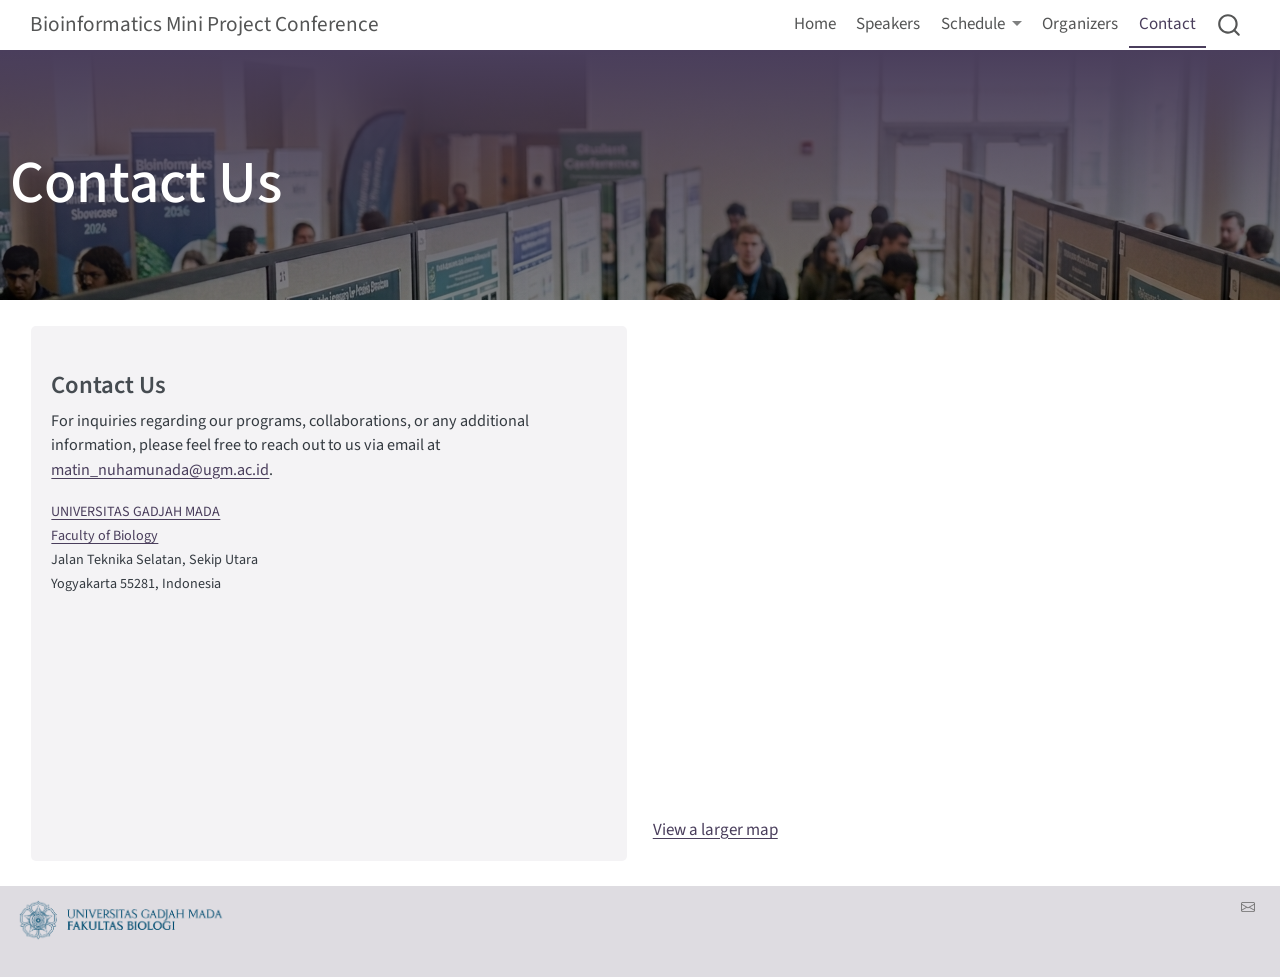
<file: contact.html>
<!DOCTYPE html>
<html xmlns="http://www.w3.org/1999/xhtml" lang="en" xml:lang="en"><head>

<meta charset="utf-8">
<meta name="generator" content="quarto-1.9.37">

<meta name="viewport" content="width=device-width, initial-scale=1.0, user-scalable=yes">


<title>Contact us – Bioinformatics Mini Project Conference</title>
<style>
/* Default styles provided by pandoc.
** See https://pandoc.org/MANUAL.html#variables-for-html for config info.
*/
code{white-space: pre-wrap;}
span.smallcaps{font-variant: small-caps;}
div.columns{display: flex; gap: min(4vw, 1.5em);}
div.column{flex: auto; overflow-x: auto;}
div.hanging-indent{margin-left: 1.5em; text-indent: -1.5em;}
ul.task-list{list-style: none;}
ul.task-list li input[type="checkbox"] {
  width: 0.8em;
  margin: 0 0.8em 0.2em -1em; /* quarto-specific, see https://github.com/quarto-dev/quarto-cli/issues/4556 */ 
  vertical-align: middle;
}
</style>


<script src="site_libs/quarto-nav/quarto-nav.js"></script>
<script src="site_libs/quarto-nav/headroom.min.js"></script>
<script src="site_libs/clipboard/clipboard.min.js"></script>
<script src="site_libs/quarto-search/autocomplete.umd.js"></script>
<script src="site_libs/quarto-search/fuse.min.js"></script>
<script src="site_libs/quarto-search/quarto-search.js"></script>
<meta name="quarto:offset" content="./">
<script src="site_libs/quarto-html/quarto.js" type="module"></script>
<script src="site_libs/quarto-html/tabsets/tabsets.js" type="module"></script>
<script src="site_libs/quarto-html/popper.min.js"></script>
<script src="site_libs/quarto-html/tippy.umd.min.js"></script>
<script src="site_libs/quarto-html/anchor.min.js"></script>
<link href="site_libs/quarto-html/tippy.css" rel="stylesheet">
<link href="site_libs/quarto-html/quarto-syntax-highlighting-7f8f88aac4f3542376d5c11b86a4c14d.css" rel="stylesheet" id="quarto-text-highlighting-styles">
<script src="site_libs/bootstrap/bootstrap.min.js"></script>
<link href="site_libs/bootstrap/bootstrap-icons.css" rel="stylesheet">
<link href="site_libs/bootstrap/bootstrap-74a7541bd803b9599b6fcedd7cfdcdc8.min.css" rel="stylesheet" append-hash="true" id="quarto-bootstrap" data-mode="light">
<script id="quarto-search-options" type="application/json">{
  "location": "navbar",
  "copy-button": false,
  "collapse-after": 3,
  "panel-placement": "end",
  "type": "overlay",
  "limit": 50,
  "keyboard-shortcut": [
    "f",
    "/",
    "s"
  ],
  "show-item-context": false,
  "language": {
    "search-no-results-text": "No results",
    "search-matching-documents-text": "matching documents",
    "search-copy-link-title": "Copy link to search",
    "search-hide-matches-text": "Hide additional matches",
    "search-more-match-text": "more match in this document",
    "search-more-matches-text": "more matches in this document",
    "search-clear-button-title": "Clear",
    "search-text-placeholder": "",
    "search-detached-cancel-button-title": "Cancel",
    "search-submit-button-title": "Submit",
    "search-label": "Search"
  }
}</script>


</head>

<body class="nav-fixed fullcontent quarto-light">

<div id="quarto-search-results"></div>
  <header id="quarto-header" class="headroom fixed-top">
    <nav class="navbar navbar-expand-lg " data-bs-theme="dark">
      <div class="navbar-container container-fluid">
      <div class="navbar-brand-container mx-auto">
    <a class="navbar-brand" href="./index.html">
    <span class="navbar-title">Bioinformatics Mini Project Conference</span>
    </a>
  </div>
            <div id="quarto-search" class="" title="Search"></div>
          <button class="navbar-toggler" type="button" data-bs-toggle="collapse" data-bs-target="#navbarCollapse" aria-controls="navbarCollapse" role="menu" aria-expanded="false" aria-label="Toggle navigation" onclick="if (window.quartoToggleHeadroom) { window.quartoToggleHeadroom(); }">
  <span class="navbar-toggler-icon"></span>
</button>
          <div class="collapse navbar-collapse" id="navbarCollapse">
            <ul class="navbar-nav navbar-nav-scroll ms-auto">
  <li class="nav-item">
    <a class="nav-link" href="./index.html"> 
<span class="menu-text">Home</span></a>
  </li>  
  <li class="nav-item">
    <a class="nav-link" href="./speakers/"> 
<span class="menu-text">Speakers</span></a>
  </li>  
  <li class="nav-item dropdown ">
    <a class="nav-link dropdown-toggle" href="#" id="nav-menu-schedule" role="link" data-bs-toggle="dropdown" aria-expanded="false">
 <span class="menu-text">Schedule</span>
    </a>
    <ul class="dropdown-menu dropdown-menu-end" aria-labelledby="nav-menu-schedule">    
        <li>
    <a class="dropdown-item" href="./program/schedule.html">
 <span class="dropdown-text">Overview</span></a>
  </li>  
        <li>
    <a class="dropdown-item" href="./program/day1.html">
 <span class="dropdown-text">Day 1</span></a>
  </li>  
        <li>
    <a class="dropdown-item" href="./program/day2.html">
 <span class="dropdown-text">Day 2</span></a>
  </li>  
    </ul>
  </li>
  <li class="nav-item">
    <a class="nav-link" href="./organizers/"> 
<span class="menu-text">Organizers</span></a>
  </li>  
  <li class="nav-item">
    <a class="nav-link active" href="./contact.html" aria-current="page"> 
<span class="menu-text">Contact</span></a>
  </li>  
</ul>
          </div> <!-- /navcollapse -->
            <div class="quarto-navbar-tools">
</div>
      </div> <!-- /container-fluid -->
    </nav>
</header>
<!-- content -->
<div id="quarto-content" class="quarto-container page-layout-custom page-navbar">
<!-- sidebar -->
<!-- margin-sidebar -->
<!-- main -->




<div class="grid">
<div id="about_banner" class="g-col-12 title">
<section id="contact-us" class="level1">
<h1>Contact Us</h1>
</section>
</div>
<section id="contact-us-1" class="level3 g-col-6 text_block">
<h3 data-anchor-id="contact-us-1">Contact Us</h3>
<p>For inquiries regarding our programs, collaborations, or any additional information, please feel free to reach out to us via email at <a href="mailto:matin_nuhamunada@ugm.ac.id">matin_nuhamunada@ugm.ac.id</a>.</p>
<p><small> <strong><a href="https://ugm.ac.id/">UNIVERSITAS GADJAH MADA</a></strong><br>
<strong><a href="https://biologi.ugm.ac.id/en/">Faculty of Biology</a></strong><br>
Jalan Teknika Selatan, Sekip Utara<br>
Yogyakarta 55281, Indonesia<br>
</small></p>
</section>
<div class="g-col-6 img_margin">
<div style="margin: 1rem 0;">
<iframe width="100%" height="450" frameborder="0" scrolling="no" marginheight="0" marginwidth="0" src="https://www.openstreetmap.org/export/embed.html?bbox=110.3749%2C-7.7671%2C110.3779%2C-7.7661&amp;layer=mapnik&amp;marker=-7.766606%2C110.376385">
</iframe>
<p>
<a href="https://www.openstreetmap.org/#map=19/-7.766606/110.376385" target="_blank" rel="noopener">View a larger map</a>
</p>
</div>
</div>
<div>

</div>
</div>




<script id="quarto-html-after-body" type="application/javascript">
  window.document.addEventListener("DOMContentLoaded", function (event) {
    const icon = "";
    const anchorJS = new window.AnchorJS();
    anchorJS.options = {
      placement: 'right',
      icon: icon
    };
    anchorJS.add('.anchored');
    const isCodeAnnotation = (el) => {
      for (const clz of el.classList) {
        if (clz.startsWith('code-annotation-')) {                     
          return true;
        }
      }
      return false;
    }
    const onCopySuccess = function(e) {
      // button target
      const button = e.trigger;
      // don't keep focus
      button.blur();
      // flash "checked"
      button.classList.add('code-copy-button-checked');
      var currentTitle = button.getAttribute("title");
      button.setAttribute("title", "Copied!");
      let tooltip;
      if (window.bootstrap) {
        button.setAttribute("data-bs-toggle", "tooltip");
        button.setAttribute("data-bs-placement", "left");
        button.setAttribute("data-bs-title", "Copied!");
        tooltip = new bootstrap.Tooltip(button, 
          { trigger: "manual", 
            customClass: "code-copy-button-tooltip",
            offset: [0, -8]});
        tooltip.show();    
      }
      setTimeout(function() {
        if (tooltip) {
          tooltip.hide();
          button.removeAttribute("data-bs-title");
          button.removeAttribute("data-bs-toggle");
          button.removeAttribute("data-bs-placement");
        }
        button.setAttribute("title", currentTitle);
        button.classList.remove('code-copy-button-checked');
      }, 1000);
      // clear code selection
      e.clearSelection();
    }
    const getTextToCopy = function(trigger) {
      const outerScaffold = trigger.parentElement.cloneNode(true);
      const codeEl = outerScaffold.querySelector('code');
      for (const childEl of codeEl.children) {
        if (isCodeAnnotation(childEl)) {
          childEl.remove();
        }
      }
      return codeEl.innerText;
    }
    const clipboard = new window.ClipboardJS('.code-copy-button:not([data-in-quarto-modal])', {
      text: getTextToCopy
    });
    clipboard.on('success', onCopySuccess);
    if (window.document.getElementById('quarto-embedded-source-code-modal')) {
      const clipboardModal = new window.ClipboardJS('.code-copy-button[data-in-quarto-modal]', {
        text: getTextToCopy,
        container: window.document.getElementById('quarto-embedded-source-code-modal')
      });
      clipboardModal.on('success', onCopySuccess);
    }
      var localhostRegex = new RegExp(/^(?:http|https):\/\/localhost\:?[0-9]*\//);
      var mailtoRegex = new RegExp(/^mailto:/);
        var filterRegex = new RegExp('/' + window.location.host + '/');
      var isInternal = (href) => {
          return filterRegex.test(href) || localhostRegex.test(href) || mailtoRegex.test(href);
      }
      // Inspect non-navigation links and adorn them if external
     var links = window.document.querySelectorAll('a[href]:not(.nav-link):not(.navbar-brand):not(.toc-action):not(.sidebar-link):not(.sidebar-item-toggle):not(.pagination-link):not(.no-external):not([aria-hidden]):not(.dropdown-item):not(.quarto-navigation-tool):not(.about-link)');
      for (var i=0; i<links.length; i++) {
        const link = links[i];
        if (!isInternal(link.href)) {
          // undo the damage that might have been done by quarto-nav.js in the case of
          // links that we want to consider external
          if (link.dataset.originalHref !== undefined) {
            link.href = link.dataset.originalHref;
          }
        }
      }
    function tippyHover(el, contentFn, onTriggerFn, onUntriggerFn) {
      const config = {
        allowHTML: true,
        maxWidth: 500,
        delay: 100,
        arrow: false,
        appendTo: function(el) {
            return el.parentElement;
        },
        interactive: true,
        interactiveBorder: 10,
        theme: 'quarto',
        placement: 'bottom-start',
      };
      if (contentFn) {
        config.content = contentFn;
      }
      if (onTriggerFn) {
        config.onTrigger = onTriggerFn;
      }
      if (onUntriggerFn) {
        config.onUntrigger = onUntriggerFn;
      }
      window.tippy(el, config); 
    }
    const noterefs = window.document.querySelectorAll('a[role="doc-noteref"]');
    for (var i=0; i<noterefs.length; i++) {
      const ref = noterefs[i];
      tippyHover(ref, function() {
        // use id or data attribute instead here
        let href = ref.getAttribute('data-footnote-href') || ref.getAttribute('href');
        try { href = new URL(href).hash; } catch {}
        const id = href.replace(/^#\/?/, "");
        const note = window.document.getElementById(id);
        if (note) {
          return note.innerHTML;
        } else {
          return "";
        }
      });
    }
    const xrefs = window.document.querySelectorAll('a.quarto-xref');
    const processXRef = (id, note) => {
      // Strip column container classes
      const stripColumnClz = (el) => {
        el.classList.remove("page-full", "page-columns");
        if (el.children) {
          for (const child of el.children) {
            stripColumnClz(child);
          }
        }
      }
      stripColumnClz(note)
      if (id === null || id.startsWith('sec-')) {
        // Special case sections, only their first couple elements
        const container = document.createElement("div");
        if (note.children && note.children.length > 2) {
          container.appendChild(note.children[0].cloneNode(true));
          for (let i = 1; i < note.children.length; i++) {
            const child = note.children[i];
            if (child.tagName === "P" && child.innerText === "") {
              continue;
            } else {
              container.appendChild(child.cloneNode(true));
              break;
            }
          }
          if (window.Quarto?.typesetMath) {
            window.Quarto.typesetMath(container);
          }
          return container.innerHTML
        } else {
          if (window.Quarto?.typesetMath) {
            window.Quarto.typesetMath(note);
          }
          return note.innerHTML;
        }
      } else {
        // Remove any anchor links if they are present
        const anchorLink = note.querySelector('a.anchorjs-link');
        if (anchorLink) {
          anchorLink.remove();
        }
        if (window.Quarto?.typesetMath) {
          window.Quarto.typesetMath(note);
        }
        if (note.classList.contains("callout")) {
          return note.outerHTML;
        } else {
          return note.innerHTML;
        }
      }
    }
    for (var i=0; i<xrefs.length; i++) {
      const xref = xrefs[i];
      tippyHover(xref, undefined, function(instance) {
        instance.disable();
        let url = xref.getAttribute('href');
        let hash = undefined; 
        if (url.startsWith('#')) {
          hash = url;
        } else {
          try { hash = new URL(url).hash; } catch {}
        }
        if (hash) {
          const id = hash.replace(/^#\/?/, "");
          const note = window.document.getElementById(id);
          if (note !== null) {
            try {
              const html = processXRef(id, note.cloneNode(true));
              instance.setContent(html);
            } finally {
              instance.enable();
              instance.show();
            }
          } else {
            // See if we can fetch this
            fetch(url.split('#')[0])
            .then(res => res.text())
            .then(html => {
              const parser = new DOMParser();
              const htmlDoc = parser.parseFromString(html, "text/html");
              const note = htmlDoc.getElementById(id);
              if (note !== null) {
                const html = processXRef(id, note);
                instance.setContent(html);
              } 
            }).finally(() => {
              instance.enable();
              instance.show();
            });
          }
        } else {
          // See if we can fetch a full url (with no hash to target)
          // This is a special case and we should probably do some content thinning / targeting
          fetch(url)
          .then(res => res.text())
          .then(html => {
            const parser = new DOMParser();
            const htmlDoc = parser.parseFromString(html, "text/html");
            const note = htmlDoc.querySelector('main.content');
            if (note !== null) {
              // This should only happen for chapter cross references
              // (since there is no id in the URL)
              // remove the first header
              if (note.children.length > 0 && note.children[0].tagName === "HEADER") {
                note.children[0].remove();
              }
              const html = processXRef(null, note);
              instance.setContent(html);
            } 
          }).finally(() => {
            instance.enable();
            instance.show();
          });
        }
      }, function(instance) {
      });
    }
        let selectedAnnoteEl;
        const selectorForAnnotation = ( cell, annotation) => {
          let cellAttr = 'data-code-cell="' + cell + '"';
          let lineAttr = 'data-code-annotation="' +  annotation + '"';
          const selector = 'span[' + cellAttr + '][' + lineAttr + ']';
          return selector;
        }
        const selectCodeLines = (annoteEl) => {
          const doc = window.document;
          const targetCell = annoteEl.getAttribute("data-target-cell");
          const targetAnnotation = annoteEl.getAttribute("data-target-annotation");
          const annoteSpan = window.document.querySelector(selectorForAnnotation(targetCell, targetAnnotation));
          const lines = annoteSpan.getAttribute("data-code-lines").split(",");
          const lineIds = lines.map((line) => {
            return targetCell + "-" + line;
          })
          let top = null;
          let height = null;
          let parent = null;
          if (lineIds.length > 0) {
              //compute the position of the single el (top and bottom and make a div)
              const el = window.document.getElementById(lineIds[0]);
              top = el.offsetTop;
              height = el.offsetHeight;
              parent = el.parentElement.parentElement;
            if (lineIds.length > 1) {
              const lastEl = window.document.getElementById(lineIds[lineIds.length - 1]);
              const bottom = lastEl.offsetTop + lastEl.offsetHeight;
              height = bottom - top;
            }
            if (top !== null && height !== null && parent !== null) {
              // cook up a div (if necessary) and position it 
              let div = window.document.getElementById("code-annotation-line-highlight");
              if (div === null) {
                div = window.document.createElement("div");
                div.setAttribute("id", "code-annotation-line-highlight");
                div.style.position = 'absolute';
                parent.appendChild(div);
              }
              div.style.top = top - 2 + "px";
              div.style.height = height + 4 + "px";
              div.style.left = 0;
              let gutterDiv = window.document.getElementById("code-annotation-line-highlight-gutter");
              if (gutterDiv === null) {
                gutterDiv = window.document.createElement("div");
                gutterDiv.setAttribute("id", "code-annotation-line-highlight-gutter");
                gutterDiv.style.position = 'absolute';
                const codeCell = window.document.getElementById(targetCell);
                const gutter = codeCell.querySelector('.code-annotation-gutter');
                gutter.appendChild(gutterDiv);
              }
              gutterDiv.style.top = top - 2 + "px";
              gutterDiv.style.height = height + 4 + "px";
            }
            selectedAnnoteEl = annoteEl;
          }
        };
        const unselectCodeLines = () => {
          const elementsIds = ["code-annotation-line-highlight", "code-annotation-line-highlight-gutter"];
          elementsIds.forEach((elId) => {
            const div = window.document.getElementById(elId);
            if (div) {
              div.remove();
            }
          });
          selectedAnnoteEl = undefined;
        };
          // Handle positioning of the toggle
      window.addEventListener(
        "resize",
        throttle(() => {
          elRect = undefined;
          if (selectedAnnoteEl) {
            selectCodeLines(selectedAnnoteEl);
          }
        }, 10)
      );
      function throttle(fn, ms) {
      let throttle = false;
      let timer;
        return (...args) => {
          if(!throttle) { // first call gets through
              fn.apply(this, args);
              throttle = true;
          } else { // all the others get throttled
              if(timer) clearTimeout(timer); // cancel #2
              timer = setTimeout(() => {
                fn.apply(this, args);
                timer = throttle = false;
              }, ms);
          }
        };
      }
        // Attach click handler to the DT
        const annoteDls = window.document.querySelectorAll('dt[data-target-cell]');
        for (const annoteDlNode of annoteDls) {
          annoteDlNode.addEventListener('click', (event) => {
            const clickedEl = event.target;
            if (clickedEl !== selectedAnnoteEl) {
              unselectCodeLines();
              const activeEl = window.document.querySelector('dt[data-target-cell].code-annotation-active');
              if (activeEl) {
                activeEl.classList.remove('code-annotation-active');
              }
              selectCodeLines(clickedEl);
              clickedEl.classList.add('code-annotation-active');
            } else {
              // Unselect the line
              unselectCodeLines();
              clickedEl.classList.remove('code-annotation-active');
            }
          });
        }
    const findCites = (el) => {
      const parentEl = el.parentElement;
      if (parentEl) {
        const cites = parentEl.dataset.cites;
        if (cites) {
          return {
            el,
            cites: cites.split(' ')
          };
        } else {
          return findCites(el.parentElement)
        }
      } else {
        return undefined;
      }
    };
    var bibliorefs = window.document.querySelectorAll('a[role="doc-biblioref"]');
    for (var i=0; i<bibliorefs.length; i++) {
      const ref = bibliorefs[i];
      const citeInfo = findCites(ref);
      if (citeInfo) {
        tippyHover(citeInfo.el, function() {
          var popup = window.document.createElement('div');
          citeInfo.cites.forEach(function(cite) {
            var citeDiv = window.document.createElement('div');
            citeDiv.classList.add('hanging-indent');
            citeDiv.classList.add('csl-entry');
            var biblioDiv = window.document.getElementById('ref-' + cite);
            if (biblioDiv) {
              citeDiv.innerHTML = biblioDiv.innerHTML;
            }
            popup.appendChild(citeDiv);
          });
          return popup.innerHTML;
        });
      }
    }
  });
  </script>
</div> <!-- /content -->
<footer class="footer">
  <div class="nav-footer">
    <div class="nav-footer-left">
<div class="column" style="width:100%;">
<div class="quarto-figure quarto-figure-left">
<figure class="figure">
<p><img src="./img/faculty_biology_ugm.png" class="img-fluid quarto-figure quarto-figure-left figure-img" style="max-width: 50%; margin-right: 10px; max-height: 50px;"></p>
</figure>
</div>
</div>
</div>   
    <div class="nav-footer-center">
      &nbsp;
    </div>
    <div class="nav-footer-right">
      <ul class="footer-items list-unstyled">
    <li class="nav-item compact">
    <a class="nav-link" href="mailto:matin_nuhamunada@ugm.ac.id">
      <i class="bi bi-envelope" role="img">
</i> 
    </a>
  </li>  
</ul>
    </div>
  </div>
</footer>




</body></html>
</file>
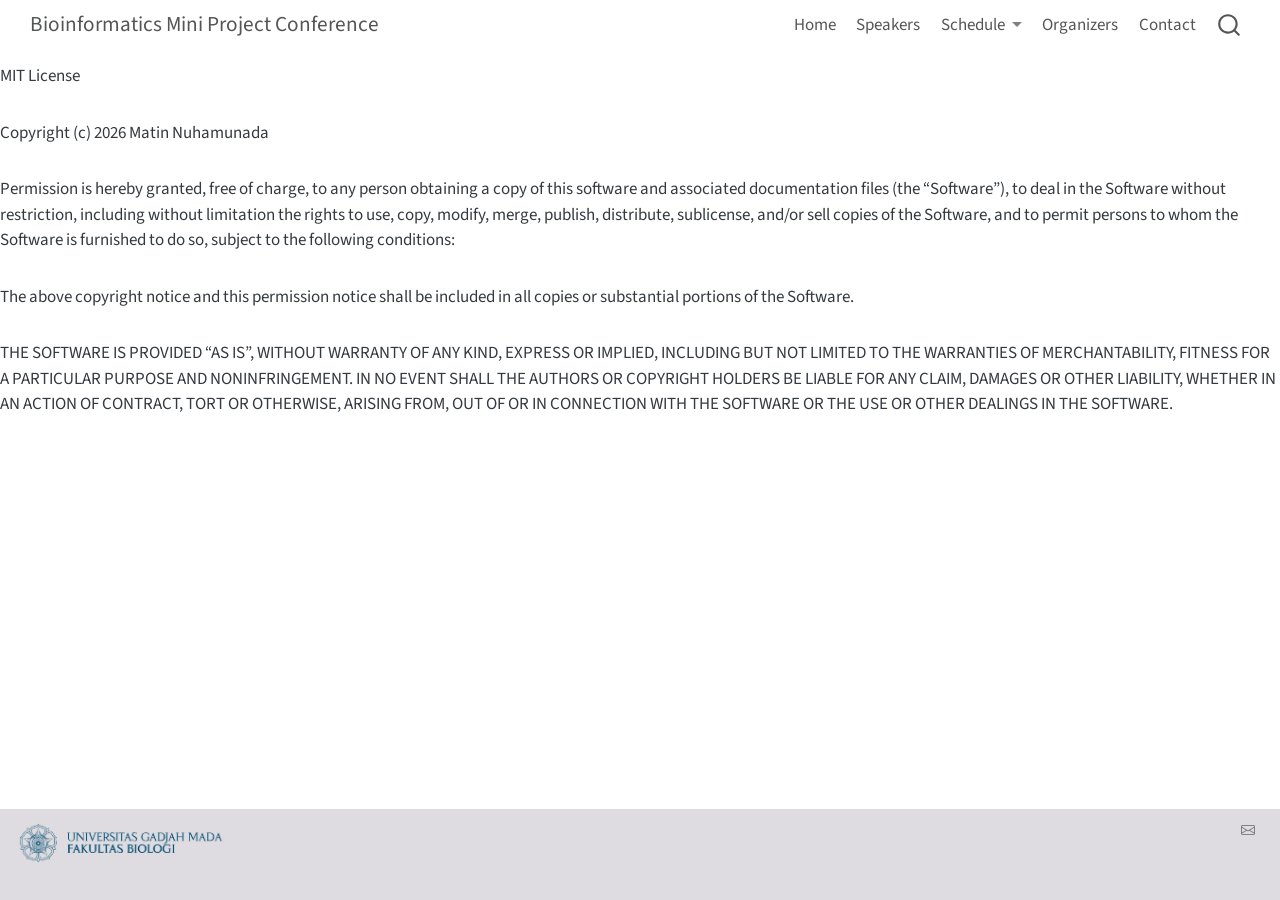
<file: LICENSE.html>
<!DOCTYPE html>
<html xmlns="http://www.w3.org/1999/xhtml" lang="en" xml:lang="en"><head>

<meta charset="utf-8">
<meta name="generator" content="quarto-1.9.37">

<meta name="viewport" content="width=device-width, initial-scale=1.0, user-scalable=yes">


<title>license – Bioinformatics Mini Project Conference</title>
<style>
/* Default styles provided by pandoc.
** See https://pandoc.org/MANUAL.html#variables-for-html for config info.
*/
code{white-space: pre-wrap;}
span.smallcaps{font-variant: small-caps;}
div.columns{display: flex; gap: min(4vw, 1.5em);}
div.column{flex: auto; overflow-x: auto;}
div.hanging-indent{margin-left: 1.5em; text-indent: -1.5em;}
ul.task-list{list-style: none;}
ul.task-list li input[type="checkbox"] {
  width: 0.8em;
  margin: 0 0.8em 0.2em -1em; /* quarto-specific, see https://github.com/quarto-dev/quarto-cli/issues/4556 */ 
  vertical-align: middle;
}
</style>


<script src="site_libs/quarto-nav/quarto-nav.js"></script>
<script src="site_libs/quarto-nav/headroom.min.js"></script>
<script src="site_libs/clipboard/clipboard.min.js"></script>
<script src="site_libs/quarto-search/autocomplete.umd.js"></script>
<script src="site_libs/quarto-search/fuse.min.js"></script>
<script src="site_libs/quarto-search/quarto-search.js"></script>
<meta name="quarto:offset" content="./">
<script src="site_libs/quarto-html/quarto.js" type="module"></script>
<script src="site_libs/quarto-html/tabsets/tabsets.js" type="module"></script>
<script src="site_libs/quarto-html/popper.min.js"></script>
<script src="site_libs/quarto-html/tippy.umd.min.js"></script>
<script src="site_libs/quarto-html/anchor.min.js"></script>
<link href="site_libs/quarto-html/tippy.css" rel="stylesheet">
<link href="site_libs/quarto-html/quarto-syntax-highlighting-7f8f88aac4f3542376d5c11b86a4c14d.css" rel="stylesheet" id="quarto-text-highlighting-styles">
<script src="site_libs/bootstrap/bootstrap.min.js"></script>
<link href="site_libs/bootstrap/bootstrap-icons.css" rel="stylesheet">
<link href="site_libs/bootstrap/bootstrap-74a7541bd803b9599b6fcedd7cfdcdc8.min.css" rel="stylesheet" append-hash="true" id="quarto-bootstrap" data-mode="light">
<script id="quarto-search-options" type="application/json">{
  "location": "navbar",
  "copy-button": false,
  "collapse-after": 3,
  "panel-placement": "end",
  "type": "overlay",
  "limit": 50,
  "keyboard-shortcut": [
    "f",
    "/",
    "s"
  ],
  "show-item-context": false,
  "language": {
    "search-no-results-text": "No results",
    "search-matching-documents-text": "matching documents",
    "search-copy-link-title": "Copy link to search",
    "search-hide-matches-text": "Hide additional matches",
    "search-more-match-text": "more match in this document",
    "search-more-matches-text": "more matches in this document",
    "search-clear-button-title": "Clear",
    "search-text-placeholder": "",
    "search-detached-cancel-button-title": "Cancel",
    "search-submit-button-title": "Submit",
    "search-label": "Search"
  }
}</script>


</head>

<body class="nav-fixed fullcontent quarto-light">

<div id="quarto-search-results"></div>
  <header id="quarto-header" class="headroom fixed-top">
    <nav class="navbar navbar-expand-lg " data-bs-theme="dark">
      <div class="navbar-container container-fluid">
      <div class="navbar-brand-container mx-auto">
    <a class="navbar-brand" href="./index.html">
    <span class="navbar-title">Bioinformatics Mini Project Conference</span>
    </a>
  </div>
            <div id="quarto-search" class="" title="Search"></div>
          <button class="navbar-toggler" type="button" data-bs-toggle="collapse" data-bs-target="#navbarCollapse" aria-controls="navbarCollapse" role="menu" aria-expanded="false" aria-label="Toggle navigation" onclick="if (window.quartoToggleHeadroom) { window.quartoToggleHeadroom(); }">
  <span class="navbar-toggler-icon"></span>
</button>
          <div class="collapse navbar-collapse" id="navbarCollapse">
            <ul class="navbar-nav navbar-nav-scroll ms-auto">
  <li class="nav-item">
    <a class="nav-link" href="./index.html"> 
<span class="menu-text">Home</span></a>
  </li>  
  <li class="nav-item">
    <a class="nav-link" href="./speakers/"> 
<span class="menu-text">Speakers</span></a>
  </li>  
  <li class="nav-item dropdown ">
    <a class="nav-link dropdown-toggle" href="#" id="nav-menu-schedule" role="link" data-bs-toggle="dropdown" aria-expanded="false">
 <span class="menu-text">Schedule</span>
    </a>
    <ul class="dropdown-menu dropdown-menu-end" aria-labelledby="nav-menu-schedule">    
        <li>
    <a class="dropdown-item" href="./program/schedule.html">
 <span class="dropdown-text">Overview</span></a>
  </li>  
        <li>
    <a class="dropdown-item" href="./program/day1.html">
 <span class="dropdown-text">Day 1</span></a>
  </li>  
        <li>
    <a class="dropdown-item" href="./program/day2.html">
 <span class="dropdown-text">Day 2</span></a>
  </li>  
    </ul>
  </li>
  <li class="nav-item">
    <a class="nav-link" href="./organizers/"> 
<span class="menu-text">Organizers</span></a>
  </li>  
  <li class="nav-item">
    <a class="nav-link" href="./contact.html"> 
<span class="menu-text">Contact</span></a>
  </li>  
</ul>
          </div> <!-- /navcollapse -->
            <div class="quarto-navbar-tools">
</div>
      </div> <!-- /container-fluid -->
    </nav>
</header>
<!-- content -->
<div id="quarto-content" class="quarto-container page-layout-custom page-navbar">
<!-- sidebar -->
<!-- margin-sidebar -->
<!-- main -->




<p>MIT License</p>
<p>Copyright (c) 2026 Matin Nuhamunada</p>
<p>Permission is hereby granted, free of charge, to any person obtaining a copy of this software and associated documentation files (the “Software”), to deal in the Software without restriction, including without limitation the rights to use, copy, modify, merge, publish, distribute, sublicense, and/or sell copies of the Software, and to permit persons to whom the Software is furnished to do so, subject to the following conditions:</p>
<p>The above copyright notice and this permission notice shall be included in all copies or substantial portions of the Software.</p>
<p>THE SOFTWARE IS PROVIDED “AS IS”, WITHOUT WARRANTY OF ANY KIND, EXPRESS OR IMPLIED, INCLUDING BUT NOT LIMITED TO THE WARRANTIES OF MERCHANTABILITY, FITNESS FOR A PARTICULAR PURPOSE AND NONINFRINGEMENT. IN NO EVENT SHALL THE AUTHORS OR COPYRIGHT HOLDERS BE LIABLE FOR ANY CLAIM, DAMAGES OR OTHER LIABILITY, WHETHER IN AN ACTION OF CONTRACT, TORT OR OTHERWISE, ARISING FROM, OUT OF OR IN CONNECTION WITH THE SOFTWARE OR THE USE OR OTHER DEALINGS IN THE SOFTWARE.</p>




<script id="quarto-html-after-body" type="application/javascript">
  window.document.addEventListener("DOMContentLoaded", function (event) {
    const icon = "";
    const anchorJS = new window.AnchorJS();
    anchorJS.options = {
      placement: 'right',
      icon: icon
    };
    anchorJS.add('.anchored');
    const isCodeAnnotation = (el) => {
      for (const clz of el.classList) {
        if (clz.startsWith('code-annotation-')) {                     
          return true;
        }
      }
      return false;
    }
    const onCopySuccess = function(e) {
      // button target
      const button = e.trigger;
      // don't keep focus
      button.blur();
      // flash "checked"
      button.classList.add('code-copy-button-checked');
      var currentTitle = button.getAttribute("title");
      button.setAttribute("title", "Copied!");
      let tooltip;
      if (window.bootstrap) {
        button.setAttribute("data-bs-toggle", "tooltip");
        button.setAttribute("data-bs-placement", "left");
        button.setAttribute("data-bs-title", "Copied!");
        tooltip = new bootstrap.Tooltip(button, 
          { trigger: "manual", 
            customClass: "code-copy-button-tooltip",
            offset: [0, -8]});
        tooltip.show();    
      }
      setTimeout(function() {
        if (tooltip) {
          tooltip.hide();
          button.removeAttribute("data-bs-title");
          button.removeAttribute("data-bs-toggle");
          button.removeAttribute("data-bs-placement");
        }
        button.setAttribute("title", currentTitle);
        button.classList.remove('code-copy-button-checked');
      }, 1000);
      // clear code selection
      e.clearSelection();
    }
    const getTextToCopy = function(trigger) {
      const outerScaffold = trigger.parentElement.cloneNode(true);
      const codeEl = outerScaffold.querySelector('code');
      for (const childEl of codeEl.children) {
        if (isCodeAnnotation(childEl)) {
          childEl.remove();
        }
      }
      return codeEl.innerText;
    }
    const clipboard = new window.ClipboardJS('.code-copy-button:not([data-in-quarto-modal])', {
      text: getTextToCopy
    });
    clipboard.on('success', onCopySuccess);
    if (window.document.getElementById('quarto-embedded-source-code-modal')) {
      const clipboardModal = new window.ClipboardJS('.code-copy-button[data-in-quarto-modal]', {
        text: getTextToCopy,
        container: window.document.getElementById('quarto-embedded-source-code-modal')
      });
      clipboardModal.on('success', onCopySuccess);
    }
      var localhostRegex = new RegExp(/^(?:http|https):\/\/localhost\:?[0-9]*\//);
      var mailtoRegex = new RegExp(/^mailto:/);
        var filterRegex = new RegExp('/' + window.location.host + '/');
      var isInternal = (href) => {
          return filterRegex.test(href) || localhostRegex.test(href) || mailtoRegex.test(href);
      }
      // Inspect non-navigation links and adorn them if external
     var links = window.document.querySelectorAll('a[href]:not(.nav-link):not(.navbar-brand):not(.toc-action):not(.sidebar-link):not(.sidebar-item-toggle):not(.pagination-link):not(.no-external):not([aria-hidden]):not(.dropdown-item):not(.quarto-navigation-tool):not(.about-link)');
      for (var i=0; i<links.length; i++) {
        const link = links[i];
        if (!isInternal(link.href)) {
          // undo the damage that might have been done by quarto-nav.js in the case of
          // links that we want to consider external
          if (link.dataset.originalHref !== undefined) {
            link.href = link.dataset.originalHref;
          }
        }
      }
    function tippyHover(el, contentFn, onTriggerFn, onUntriggerFn) {
      const config = {
        allowHTML: true,
        maxWidth: 500,
        delay: 100,
        arrow: false,
        appendTo: function(el) {
            return el.parentElement;
        },
        interactive: true,
        interactiveBorder: 10,
        theme: 'quarto',
        placement: 'bottom-start',
      };
      if (contentFn) {
        config.content = contentFn;
      }
      if (onTriggerFn) {
        config.onTrigger = onTriggerFn;
      }
      if (onUntriggerFn) {
        config.onUntrigger = onUntriggerFn;
      }
      window.tippy(el, config); 
    }
    const noterefs = window.document.querySelectorAll('a[role="doc-noteref"]');
    for (var i=0; i<noterefs.length; i++) {
      const ref = noterefs[i];
      tippyHover(ref, function() {
        // use id or data attribute instead here
        let href = ref.getAttribute('data-footnote-href') || ref.getAttribute('href');
        try { href = new URL(href).hash; } catch {}
        const id = href.replace(/^#\/?/, "");
        const note = window.document.getElementById(id);
        if (note) {
          return note.innerHTML;
        } else {
          return "";
        }
      });
    }
    const xrefs = window.document.querySelectorAll('a.quarto-xref');
    const processXRef = (id, note) => {
      // Strip column container classes
      const stripColumnClz = (el) => {
        el.classList.remove("page-full", "page-columns");
        if (el.children) {
          for (const child of el.children) {
            stripColumnClz(child);
          }
        }
      }
      stripColumnClz(note)
      if (id === null || id.startsWith('sec-')) {
        // Special case sections, only their first couple elements
        const container = document.createElement("div");
        if (note.children && note.children.length > 2) {
          container.appendChild(note.children[0].cloneNode(true));
          for (let i = 1; i < note.children.length; i++) {
            const child = note.children[i];
            if (child.tagName === "P" && child.innerText === "") {
              continue;
            } else {
              container.appendChild(child.cloneNode(true));
              break;
            }
          }
          if (window.Quarto?.typesetMath) {
            window.Quarto.typesetMath(container);
          }
          return container.innerHTML
        } else {
          if (window.Quarto?.typesetMath) {
            window.Quarto.typesetMath(note);
          }
          return note.innerHTML;
        }
      } else {
        // Remove any anchor links if they are present
        const anchorLink = note.querySelector('a.anchorjs-link');
        if (anchorLink) {
          anchorLink.remove();
        }
        if (window.Quarto?.typesetMath) {
          window.Quarto.typesetMath(note);
        }
        if (note.classList.contains("callout")) {
          return note.outerHTML;
        } else {
          return note.innerHTML;
        }
      }
    }
    for (var i=0; i<xrefs.length; i++) {
      const xref = xrefs[i];
      tippyHover(xref, undefined, function(instance) {
        instance.disable();
        let url = xref.getAttribute('href');
        let hash = undefined; 
        if (url.startsWith('#')) {
          hash = url;
        } else {
          try { hash = new URL(url).hash; } catch {}
        }
        if (hash) {
          const id = hash.replace(/^#\/?/, "");
          const note = window.document.getElementById(id);
          if (note !== null) {
            try {
              const html = processXRef(id, note.cloneNode(true));
              instance.setContent(html);
            } finally {
              instance.enable();
              instance.show();
            }
          } else {
            // See if we can fetch this
            fetch(url.split('#')[0])
            .then(res => res.text())
            .then(html => {
              const parser = new DOMParser();
              const htmlDoc = parser.parseFromString(html, "text/html");
              const note = htmlDoc.getElementById(id);
              if (note !== null) {
                const html = processXRef(id, note);
                instance.setContent(html);
              } 
            }).finally(() => {
              instance.enable();
              instance.show();
            });
          }
        } else {
          // See if we can fetch a full url (with no hash to target)
          // This is a special case and we should probably do some content thinning / targeting
          fetch(url)
          .then(res => res.text())
          .then(html => {
            const parser = new DOMParser();
            const htmlDoc = parser.parseFromString(html, "text/html");
            const note = htmlDoc.querySelector('main.content');
            if (note !== null) {
              // This should only happen for chapter cross references
              // (since there is no id in the URL)
              // remove the first header
              if (note.children.length > 0 && note.children[0].tagName === "HEADER") {
                note.children[0].remove();
              }
              const html = processXRef(null, note);
              instance.setContent(html);
            } 
          }).finally(() => {
            instance.enable();
            instance.show();
          });
        }
      }, function(instance) {
      });
    }
        let selectedAnnoteEl;
        const selectorForAnnotation = ( cell, annotation) => {
          let cellAttr = 'data-code-cell="' + cell + '"';
          let lineAttr = 'data-code-annotation="' +  annotation + '"';
          const selector = 'span[' + cellAttr + '][' + lineAttr + ']';
          return selector;
        }
        const selectCodeLines = (annoteEl) => {
          const doc = window.document;
          const targetCell = annoteEl.getAttribute("data-target-cell");
          const targetAnnotation = annoteEl.getAttribute("data-target-annotation");
          const annoteSpan = window.document.querySelector(selectorForAnnotation(targetCell, targetAnnotation));
          const lines = annoteSpan.getAttribute("data-code-lines").split(",");
          const lineIds = lines.map((line) => {
            return targetCell + "-" + line;
          })
          let top = null;
          let height = null;
          let parent = null;
          if (lineIds.length > 0) {
              //compute the position of the single el (top and bottom and make a div)
              const el = window.document.getElementById(lineIds[0]);
              top = el.offsetTop;
              height = el.offsetHeight;
              parent = el.parentElement.parentElement;
            if (lineIds.length > 1) {
              const lastEl = window.document.getElementById(lineIds[lineIds.length - 1]);
              const bottom = lastEl.offsetTop + lastEl.offsetHeight;
              height = bottom - top;
            }
            if (top !== null && height !== null && parent !== null) {
              // cook up a div (if necessary) and position it 
              let div = window.document.getElementById("code-annotation-line-highlight");
              if (div === null) {
                div = window.document.createElement("div");
                div.setAttribute("id", "code-annotation-line-highlight");
                div.style.position = 'absolute';
                parent.appendChild(div);
              }
              div.style.top = top - 2 + "px";
              div.style.height = height + 4 + "px";
              div.style.left = 0;
              let gutterDiv = window.document.getElementById("code-annotation-line-highlight-gutter");
              if (gutterDiv === null) {
                gutterDiv = window.document.createElement("div");
                gutterDiv.setAttribute("id", "code-annotation-line-highlight-gutter");
                gutterDiv.style.position = 'absolute';
                const codeCell = window.document.getElementById(targetCell);
                const gutter = codeCell.querySelector('.code-annotation-gutter');
                gutter.appendChild(gutterDiv);
              }
              gutterDiv.style.top = top - 2 + "px";
              gutterDiv.style.height = height + 4 + "px";
            }
            selectedAnnoteEl = annoteEl;
          }
        };
        const unselectCodeLines = () => {
          const elementsIds = ["code-annotation-line-highlight", "code-annotation-line-highlight-gutter"];
          elementsIds.forEach((elId) => {
            const div = window.document.getElementById(elId);
            if (div) {
              div.remove();
            }
          });
          selectedAnnoteEl = undefined;
        };
          // Handle positioning of the toggle
      window.addEventListener(
        "resize",
        throttle(() => {
          elRect = undefined;
          if (selectedAnnoteEl) {
            selectCodeLines(selectedAnnoteEl);
          }
        }, 10)
      );
      function throttle(fn, ms) {
      let throttle = false;
      let timer;
        return (...args) => {
          if(!throttle) { // first call gets through
              fn.apply(this, args);
              throttle = true;
          } else { // all the others get throttled
              if(timer) clearTimeout(timer); // cancel #2
              timer = setTimeout(() => {
                fn.apply(this, args);
                timer = throttle = false;
              }, ms);
          }
        };
      }
        // Attach click handler to the DT
        const annoteDls = window.document.querySelectorAll('dt[data-target-cell]');
        for (const annoteDlNode of annoteDls) {
          annoteDlNode.addEventListener('click', (event) => {
            const clickedEl = event.target;
            if (clickedEl !== selectedAnnoteEl) {
              unselectCodeLines();
              const activeEl = window.document.querySelector('dt[data-target-cell].code-annotation-active');
              if (activeEl) {
                activeEl.classList.remove('code-annotation-active');
              }
              selectCodeLines(clickedEl);
              clickedEl.classList.add('code-annotation-active');
            } else {
              // Unselect the line
              unselectCodeLines();
              clickedEl.classList.remove('code-annotation-active');
            }
          });
        }
    const findCites = (el) => {
      const parentEl = el.parentElement;
      if (parentEl) {
        const cites = parentEl.dataset.cites;
        if (cites) {
          return {
            el,
            cites: cites.split(' ')
          };
        } else {
          return findCites(el.parentElement)
        }
      } else {
        return undefined;
      }
    };
    var bibliorefs = window.document.querySelectorAll('a[role="doc-biblioref"]');
    for (var i=0; i<bibliorefs.length; i++) {
      const ref = bibliorefs[i];
      const citeInfo = findCites(ref);
      if (citeInfo) {
        tippyHover(citeInfo.el, function() {
          var popup = window.document.createElement('div');
          citeInfo.cites.forEach(function(cite) {
            var citeDiv = window.document.createElement('div');
            citeDiv.classList.add('hanging-indent');
            citeDiv.classList.add('csl-entry');
            var biblioDiv = window.document.getElementById('ref-' + cite);
            if (biblioDiv) {
              citeDiv.innerHTML = biblioDiv.innerHTML;
            }
            popup.appendChild(citeDiv);
          });
          return popup.innerHTML;
        });
      }
    }
  });
  </script>
</div> <!-- /content -->
<footer class="footer">
  <div class="nav-footer">
    <div class="nav-footer-left">
<div class="column" style="width:100%;">
<div class="quarto-figure quarto-figure-left">
<figure class="figure">
<p><img src="./img/faculty_biology_ugm.png" class="img-fluid quarto-figure quarto-figure-left figure-img" style="max-width: 50%; margin-right: 10px; max-height: 50px;"></p>
</figure>
</div>
</div>
</div>   
    <div class="nav-footer-center">
      &nbsp;
    </div>
    <div class="nav-footer-right">
      <ul class="footer-items list-unstyled">
    <li class="nav-item compact">
    <a class="nav-link" href="mailto:matin_nuhamunada@ugm.ac.id">
      <i class="bi bi-envelope" role="img">
</i> 
    </a>
  </li>  
</ul>
    </div>
  </div>
</footer>




</body></html>
</file>
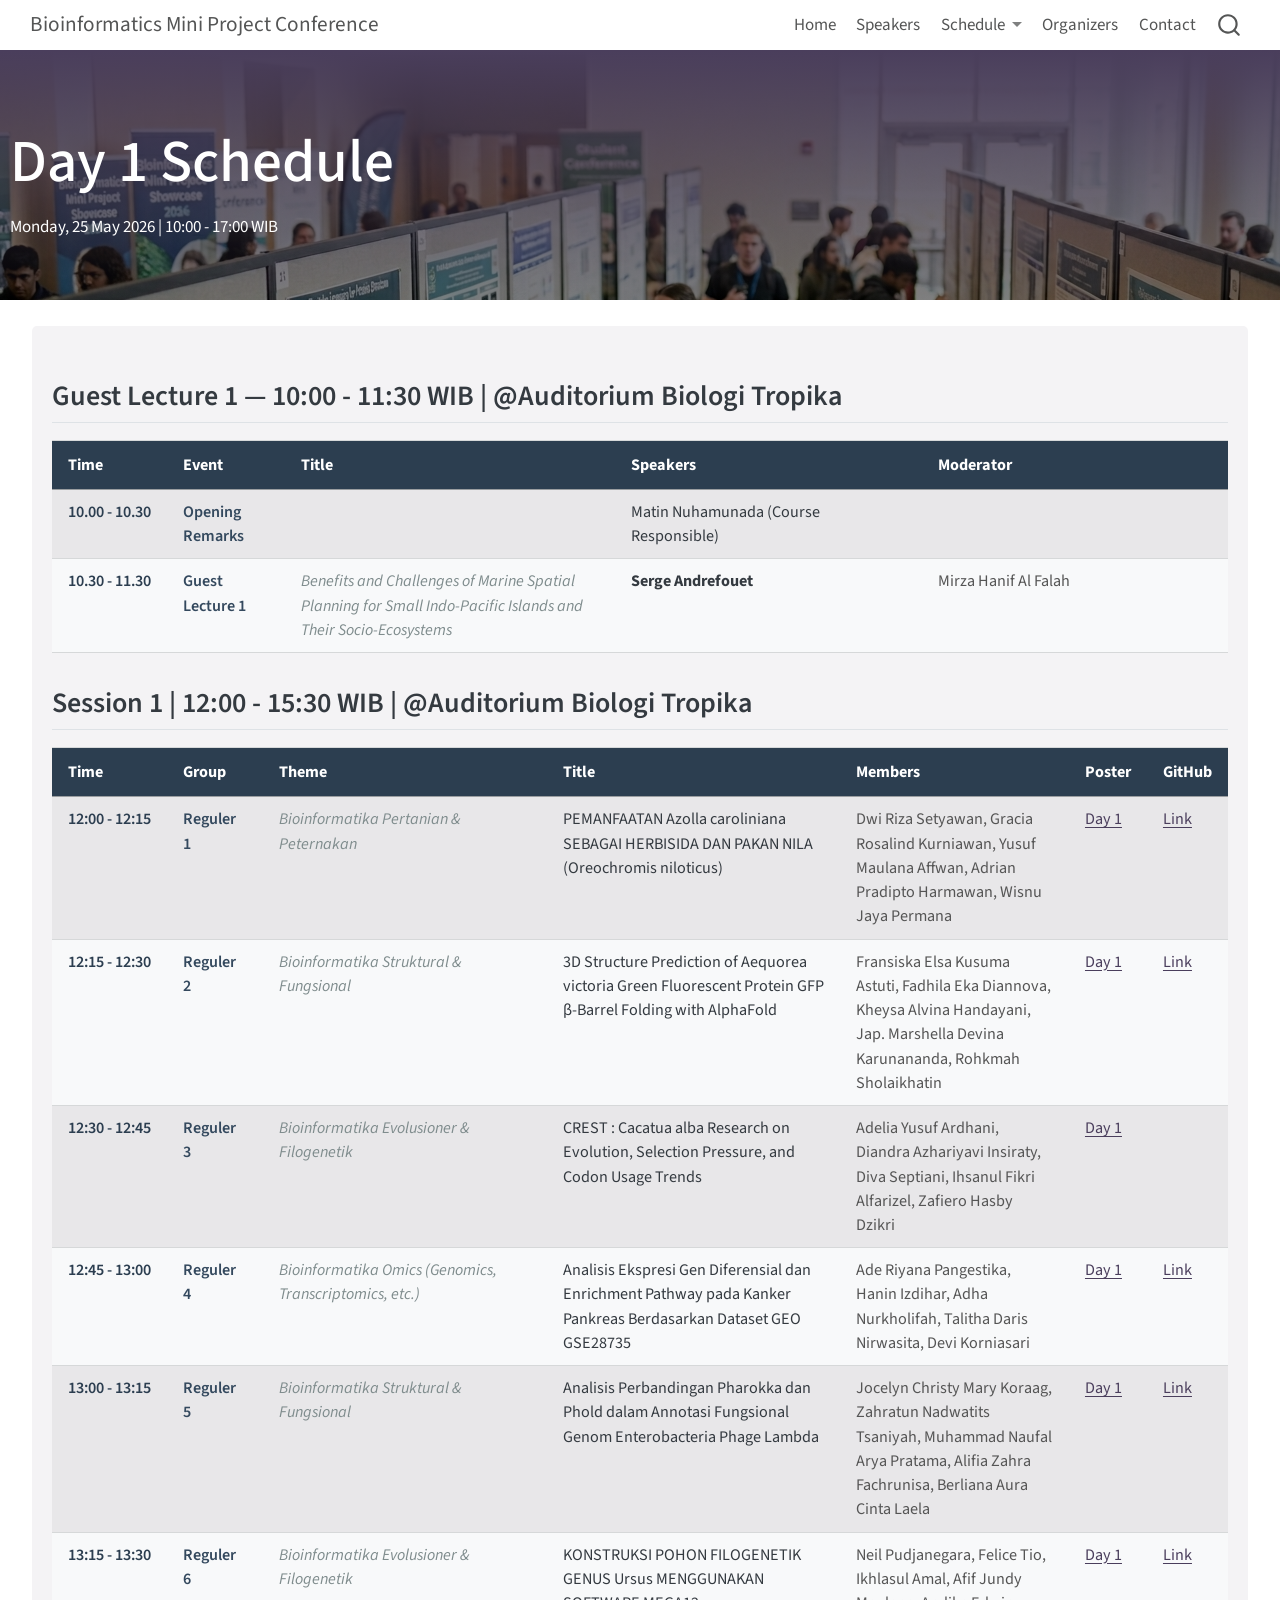
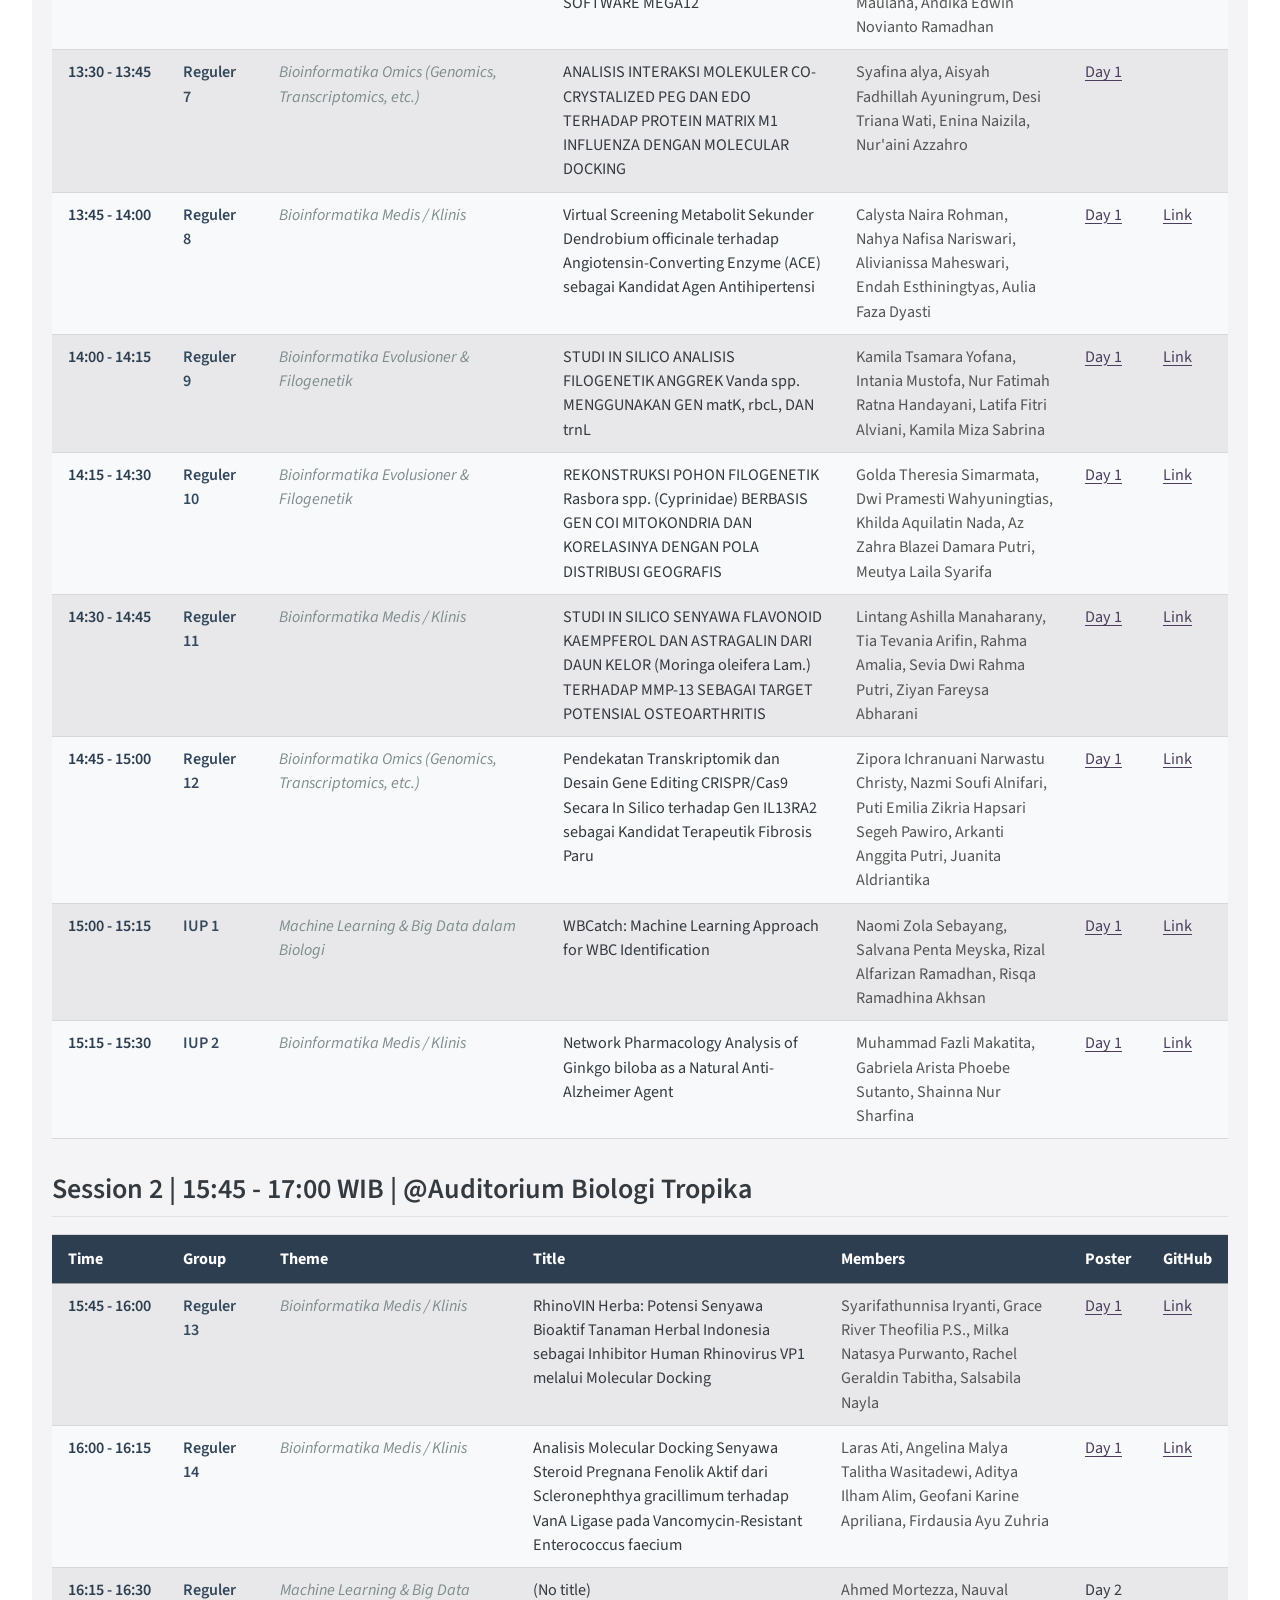
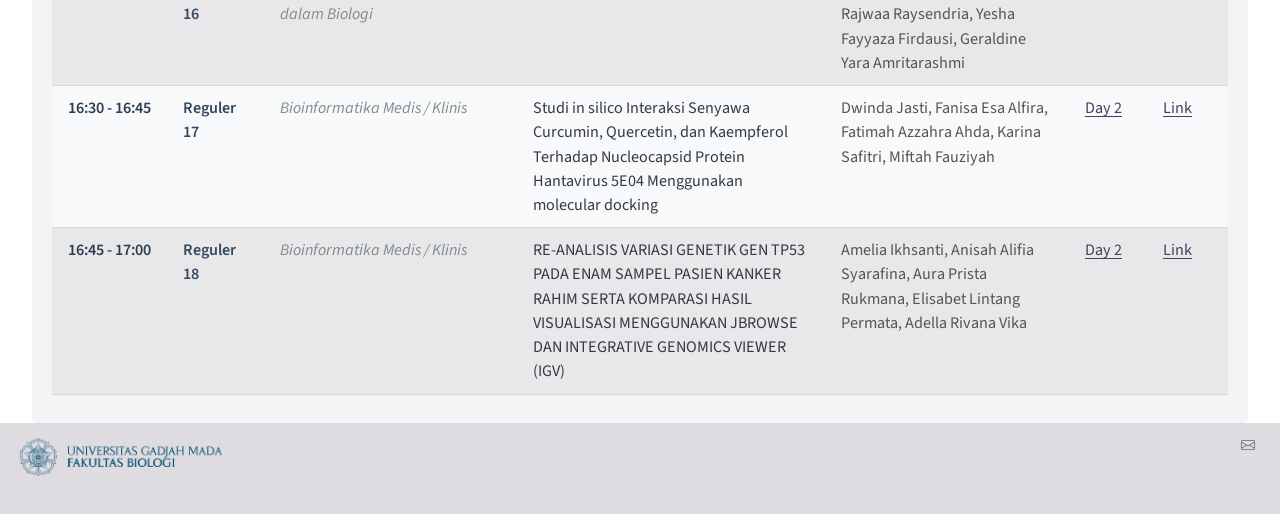
<file: program/day1.html>
<!DOCTYPE html>
<html xmlns="http://www.w3.org/1999/xhtml" lang="en" xml:lang="en"><head>

<meta charset="utf-8">
<meta name="generator" content="quarto-1.9.37">

<meta name="viewport" content="width=device-width, initial-scale=1.0, user-scalable=yes">


<title>Day 1 Schedule – Bioinformatics Mini Project Conference</title>
<style>
/* Default styles provided by pandoc.
** See https://pandoc.org/MANUAL.html#variables-for-html for config info.
*/
code{white-space: pre-wrap;}
span.smallcaps{font-variant: small-caps;}
div.columns{display: flex; gap: min(4vw, 1.5em);}
div.column{flex: auto; overflow-x: auto;}
div.hanging-indent{margin-left: 1.5em; text-indent: -1.5em;}
ul.task-list{list-style: none;}
ul.task-list li input[type="checkbox"] {
  width: 0.8em;
  margin: 0 0.8em 0.2em -1em; /* quarto-specific, see https://github.com/quarto-dev/quarto-cli/issues/4556 */ 
  vertical-align: middle;
}
</style>


<script src="../site_libs/quarto-nav/quarto-nav.js"></script>
<script src="../site_libs/quarto-nav/headroom.min.js"></script>
<script src="../site_libs/clipboard/clipboard.min.js"></script>
<script src="../site_libs/quarto-search/autocomplete.umd.js"></script>
<script src="../site_libs/quarto-search/fuse.min.js"></script>
<script src="../site_libs/quarto-search/quarto-search.js"></script>
<meta name="quarto:offset" content="../">
<script src="../site_libs/quarto-html/quarto.js" type="module"></script>
<script src="../site_libs/quarto-html/tabsets/tabsets.js" type="module"></script>
<script src="../site_libs/quarto-html/popper.min.js"></script>
<script src="../site_libs/quarto-html/tippy.umd.min.js"></script>
<script src="../site_libs/quarto-html/anchor.min.js"></script>
<link href="../site_libs/quarto-html/tippy.css" rel="stylesheet">
<link href="../site_libs/quarto-html/quarto-syntax-highlighting-7f8f88aac4f3542376d5c11b86a4c14d.css" rel="stylesheet" id="quarto-text-highlighting-styles">
<script src="../site_libs/bootstrap/bootstrap.min.js"></script>
<link href="../site_libs/bootstrap/bootstrap-icons.css" rel="stylesheet">
<link href="../site_libs/bootstrap/bootstrap-74a7541bd803b9599b6fcedd7cfdcdc8.min.css" rel="stylesheet" append-hash="true" id="quarto-bootstrap" data-mode="light">
<script id="quarto-search-options" type="application/json">{
  "location": "navbar",
  "copy-button": false,
  "collapse-after": 3,
  "panel-placement": "end",
  "type": "overlay",
  "limit": 50,
  "keyboard-shortcut": [
    "f",
    "/",
    "s"
  ],
  "show-item-context": false,
  "language": {
    "search-no-results-text": "No results",
    "search-matching-documents-text": "matching documents",
    "search-copy-link-title": "Copy link to search",
    "search-hide-matches-text": "Hide additional matches",
    "search-more-match-text": "more match in this document",
    "search-more-matches-text": "more matches in this document",
    "search-clear-button-title": "Clear",
    "search-text-placeholder": "",
    "search-detached-cancel-button-title": "Cancel",
    "search-submit-button-title": "Submit",
    "search-label": "Search"
  }
}</script>


</head>

<body class="nav-fixed fullcontent quarto-light">

<div id="quarto-search-results"></div>
  <header id="quarto-header" class="headroom fixed-top">
    <nav class="navbar navbar-expand-lg " data-bs-theme="dark">
      <div class="navbar-container container-fluid">
      <div class="navbar-brand-container mx-auto">
    <a class="navbar-brand" href="../index.html">
    <span class="navbar-title">Bioinformatics Mini Project Conference</span>
    </a>
  </div>
            <div id="quarto-search" class="" title="Search"></div>
          <button class="navbar-toggler" type="button" data-bs-toggle="collapse" data-bs-target="#navbarCollapse" aria-controls="navbarCollapse" role="menu" aria-expanded="false" aria-label="Toggle navigation" onclick="if (window.quartoToggleHeadroom) { window.quartoToggleHeadroom(); }">
  <span class="navbar-toggler-icon"></span>
</button>
          <div class="collapse navbar-collapse" id="navbarCollapse">
            <ul class="navbar-nav navbar-nav-scroll ms-auto">
  <li class="nav-item">
    <a class="nav-link" href="../index.html"> 
<span class="menu-text">Home</span></a>
  </li>  
  <li class="nav-item">
    <a class="nav-link" href="../speakers/"> 
<span class="menu-text">Speakers</span></a>
  </li>  
  <li class="nav-item dropdown ">
    <a class="nav-link dropdown-toggle" href="#" id="nav-menu-schedule" role="link" data-bs-toggle="dropdown" aria-expanded="false">
 <span class="menu-text">Schedule</span>
    </a>
    <ul class="dropdown-menu dropdown-menu-end" aria-labelledby="nav-menu-schedule">    
        <li>
    <a class="dropdown-item" href="../program/schedule.html">
 <span class="dropdown-text">Overview</span></a>
  </li>  
        <li>
    <a class="dropdown-item" href="../program/day1.html">
 <span class="dropdown-text">Day 1</span></a>
  </li>  
        <li>
    <a class="dropdown-item" href="../program/day2.html">
 <span class="dropdown-text">Day 2</span></a>
  </li>  
    </ul>
  </li>
  <li class="nav-item">
    <a class="nav-link" href="../organizers/"> 
<span class="menu-text">Organizers</span></a>
  </li>  
  <li class="nav-item">
    <a class="nav-link" href="../contact.html"> 
<span class="menu-text">Contact</span></a>
  </li>  
</ul>
          </div> <!-- /navcollapse -->
            <div class="quarto-navbar-tools">
</div>
      </div> <!-- /container-fluid -->
    </nav>
</header>
<!-- content -->
<div id="quarto-content" class="quarto-container page-layout-custom page-navbar">
<!-- sidebar -->
<!-- margin-sidebar -->
<!-- main -->




<div class="grid">
<div id="sponsors_banner" class="g-col-12 title">
<section id="day-1-schedule" class="level1">
<h1>Day 1 Schedule</h1>
<p>Monday, 25 May 2026 | 10:00 - 17:00 WIB</p>
</section>
</div>
<div class="g-col-12 full_text_block">
<div id="break_session" class="g-col-12">
<section id="guest-lecture-1-1000---1130-wib-auditorium-biologi-tropika" class="level2">
<h2 data-anchor-id="guest-lecture-1-1000---1130-wib-auditorium-biologi-tropika">Guest Lecture 1 — 10:00 - 11:30 WIB | <span class="citation" data-cites="Auditorium">@Auditorium</span> Biologi Tropika</h2>
<table class="table table-striped table-hover schedule-table caption-top">
<colgroup>
<col style="width: 7%">
<col style="width: 10%">
<col style="width: 28%">
<col style="width: 26%">
<col style="width: 26%">
</colgroup>
<thead>
<tr class="header">
<th>Time</th>
<th>Event</th>
<th>Title</th>
<th>Speakers</th>
<th>Moderator</th>
</tr>
</thead>
<tbody>
<tr class="odd">
<td>10.00 - 10.30</td>
<td>Opening Remarks</td>
<td></td>
<td>Matin Nuhamunada (Course Responsible)</td>
<td></td>
</tr>
<tr class="even">
<td>10.30 - 11.30</td>
<td>Guest Lecture 1</td>
<td>Benefits and Challenges of Marine Spatial Planning for Small Indo-Pacific Islands and Their Socio-Ecosystems</td>
<td><strong>Serge Andrefouet</strong></td>
<td>Mirza Hanif Al Falah</td>
</tr>
</tbody>
</table>
</section>
</div>
<div id="regular_session" class="g-col-12">
<section id="session-1-1200---1530-wib-auditorium-biologi-tropika" class="level2">
<h2 data-anchor-id="session-1-1200---1530-wib-auditorium-biologi-tropika">Session 1 | 12:00 - 15:30 WIB | <span class="citation" data-cites="Auditorium">@Auditorium</span> Biologi Tropika</h2>
<div id="schedule-1">

</div>
</section>
</div>
<div id="iup_session" class="g-col-12">
<section id="session-2-1545---1700-wib-auditorium-biologi-tropika" class="level2">
<h2 data-anchor-id="session-2-1545---1700-wib-auditorium-biologi-tropika">Session 2 | 15:45 - 17:00 WIB | <span class="citation" data-cites="Auditorium">@Auditorium</span> Biologi Tropika</h2>
<div id="schedule-2">

</div>
</section>
</div>
<script src="../js/schedule.js"></script>
<script>
const SCHEDULE_1 = {
  files: ["../assets/senin-1.json"]
};

const SCHEDULE_2 = {
  files: ["../assets/senin-2.json"]
};

renderSchedule("schedule-1", SCHEDULE_1);
renderSchedule("schedule-2", SCHEDULE_2);
</script>
</div>
</div>




<script id="quarto-html-after-body" type="application/javascript">
  window.document.addEventListener("DOMContentLoaded", function (event) {
    const icon = "";
    const anchorJS = new window.AnchorJS();
    anchorJS.options = {
      placement: 'right',
      icon: icon
    };
    anchorJS.add('.anchored');
    const isCodeAnnotation = (el) => {
      for (const clz of el.classList) {
        if (clz.startsWith('code-annotation-')) {                     
          return true;
        }
      }
      return false;
    }
    const onCopySuccess = function(e) {
      // button target
      const button = e.trigger;
      // don't keep focus
      button.blur();
      // flash "checked"
      button.classList.add('code-copy-button-checked');
      var currentTitle = button.getAttribute("title");
      button.setAttribute("title", "Copied!");
      let tooltip;
      if (window.bootstrap) {
        button.setAttribute("data-bs-toggle", "tooltip");
        button.setAttribute("data-bs-placement", "left");
        button.setAttribute("data-bs-title", "Copied!");
        tooltip = new bootstrap.Tooltip(button, 
          { trigger: "manual", 
            customClass: "code-copy-button-tooltip",
            offset: [0, -8]});
        tooltip.show();    
      }
      setTimeout(function() {
        if (tooltip) {
          tooltip.hide();
          button.removeAttribute("data-bs-title");
          button.removeAttribute("data-bs-toggle");
          button.removeAttribute("data-bs-placement");
        }
        button.setAttribute("title", currentTitle);
        button.classList.remove('code-copy-button-checked');
      }, 1000);
      // clear code selection
      e.clearSelection();
    }
    const getTextToCopy = function(trigger) {
      const outerScaffold = trigger.parentElement.cloneNode(true);
      const codeEl = outerScaffold.querySelector('code');
      for (const childEl of codeEl.children) {
        if (isCodeAnnotation(childEl)) {
          childEl.remove();
        }
      }
      return codeEl.innerText;
    }
    const clipboard = new window.ClipboardJS('.code-copy-button:not([data-in-quarto-modal])', {
      text: getTextToCopy
    });
    clipboard.on('success', onCopySuccess);
    if (window.document.getElementById('quarto-embedded-source-code-modal')) {
      const clipboardModal = new window.ClipboardJS('.code-copy-button[data-in-quarto-modal]', {
        text: getTextToCopy,
        container: window.document.getElementById('quarto-embedded-source-code-modal')
      });
      clipboardModal.on('success', onCopySuccess);
    }
      var localhostRegex = new RegExp(/^(?:http|https):\/\/localhost\:?[0-9]*\//);
      var mailtoRegex = new RegExp(/^mailto:/);
        var filterRegex = new RegExp('/' + window.location.host + '/');
      var isInternal = (href) => {
          return filterRegex.test(href) || localhostRegex.test(href) || mailtoRegex.test(href);
      }
      // Inspect non-navigation links and adorn them if external
     var links = window.document.querySelectorAll('a[href]:not(.nav-link):not(.navbar-brand):not(.toc-action):not(.sidebar-link):not(.sidebar-item-toggle):not(.pagination-link):not(.no-external):not([aria-hidden]):not(.dropdown-item):not(.quarto-navigation-tool):not(.about-link)');
      for (var i=0; i<links.length; i++) {
        const link = links[i];
        if (!isInternal(link.href)) {
          // undo the damage that might have been done by quarto-nav.js in the case of
          // links that we want to consider external
          if (link.dataset.originalHref !== undefined) {
            link.href = link.dataset.originalHref;
          }
        }
      }
    function tippyHover(el, contentFn, onTriggerFn, onUntriggerFn) {
      const config = {
        allowHTML: true,
        maxWidth: 500,
        delay: 100,
        arrow: false,
        appendTo: function(el) {
            return el.parentElement;
        },
        interactive: true,
        interactiveBorder: 10,
        theme: 'quarto',
        placement: 'bottom-start',
      };
      if (contentFn) {
        config.content = contentFn;
      }
      if (onTriggerFn) {
        config.onTrigger = onTriggerFn;
      }
      if (onUntriggerFn) {
        config.onUntrigger = onUntriggerFn;
      }
      window.tippy(el, config); 
    }
    const noterefs = window.document.querySelectorAll('a[role="doc-noteref"]');
    for (var i=0; i<noterefs.length; i++) {
      const ref = noterefs[i];
      tippyHover(ref, function() {
        // use id or data attribute instead here
        let href = ref.getAttribute('data-footnote-href') || ref.getAttribute('href');
        try { href = new URL(href).hash; } catch {}
        const id = href.replace(/^#\/?/, "");
        const note = window.document.getElementById(id);
        if (note) {
          return note.innerHTML;
        } else {
          return "";
        }
      });
    }
    const xrefs = window.document.querySelectorAll('a.quarto-xref');
    const processXRef = (id, note) => {
      // Strip column container classes
      const stripColumnClz = (el) => {
        el.classList.remove("page-full", "page-columns");
        if (el.children) {
          for (const child of el.children) {
            stripColumnClz(child);
          }
        }
      }
      stripColumnClz(note)
      if (id === null || id.startsWith('sec-')) {
        // Special case sections, only their first couple elements
        const container = document.createElement("div");
        if (note.children && note.children.length > 2) {
          container.appendChild(note.children[0].cloneNode(true));
          for (let i = 1; i < note.children.length; i++) {
            const child = note.children[i];
            if (child.tagName === "P" && child.innerText === "") {
              continue;
            } else {
              container.appendChild(child.cloneNode(true));
              break;
            }
          }
          if (window.Quarto?.typesetMath) {
            window.Quarto.typesetMath(container);
          }
          return container.innerHTML
        } else {
          if (window.Quarto?.typesetMath) {
            window.Quarto.typesetMath(note);
          }
          return note.innerHTML;
        }
      } else {
        // Remove any anchor links if they are present
        const anchorLink = note.querySelector('a.anchorjs-link');
        if (anchorLink) {
          anchorLink.remove();
        }
        if (window.Quarto?.typesetMath) {
          window.Quarto.typesetMath(note);
        }
        if (note.classList.contains("callout")) {
          return note.outerHTML;
        } else {
          return note.innerHTML;
        }
      }
    }
    for (var i=0; i<xrefs.length; i++) {
      const xref = xrefs[i];
      tippyHover(xref, undefined, function(instance) {
        instance.disable();
        let url = xref.getAttribute('href');
        let hash = undefined; 
        if (url.startsWith('#')) {
          hash = url;
        } else {
          try { hash = new URL(url).hash; } catch {}
        }
        if (hash) {
          const id = hash.replace(/^#\/?/, "");
          const note = window.document.getElementById(id);
          if (note !== null) {
            try {
              const html = processXRef(id, note.cloneNode(true));
              instance.setContent(html);
            } finally {
              instance.enable();
              instance.show();
            }
          } else {
            // See if we can fetch this
            fetch(url.split('#')[0])
            .then(res => res.text())
            .then(html => {
              const parser = new DOMParser();
              const htmlDoc = parser.parseFromString(html, "text/html");
              const note = htmlDoc.getElementById(id);
              if (note !== null) {
                const html = processXRef(id, note);
                instance.setContent(html);
              } 
            }).finally(() => {
              instance.enable();
              instance.show();
            });
          }
        } else {
          // See if we can fetch a full url (with no hash to target)
          // This is a special case and we should probably do some content thinning / targeting
          fetch(url)
          .then(res => res.text())
          .then(html => {
            const parser = new DOMParser();
            const htmlDoc = parser.parseFromString(html, "text/html");
            const note = htmlDoc.querySelector('main.content');
            if (note !== null) {
              // This should only happen for chapter cross references
              // (since there is no id in the URL)
              // remove the first header
              if (note.children.length > 0 && note.children[0].tagName === "HEADER") {
                note.children[0].remove();
              }
              const html = processXRef(null, note);
              instance.setContent(html);
            } 
          }).finally(() => {
            instance.enable();
            instance.show();
          });
        }
      }, function(instance) {
      });
    }
        let selectedAnnoteEl;
        const selectorForAnnotation = ( cell, annotation) => {
          let cellAttr = 'data-code-cell="' + cell + '"';
          let lineAttr = 'data-code-annotation="' +  annotation + '"';
          const selector = 'span[' + cellAttr + '][' + lineAttr + ']';
          return selector;
        }
        const selectCodeLines = (annoteEl) => {
          const doc = window.document;
          const targetCell = annoteEl.getAttribute("data-target-cell");
          const targetAnnotation = annoteEl.getAttribute("data-target-annotation");
          const annoteSpan = window.document.querySelector(selectorForAnnotation(targetCell, targetAnnotation));
          const lines = annoteSpan.getAttribute("data-code-lines").split(",");
          const lineIds = lines.map((line) => {
            return targetCell + "-" + line;
          })
          let top = null;
          let height = null;
          let parent = null;
          if (lineIds.length > 0) {
              //compute the position of the single el (top and bottom and make a div)
              const el = window.document.getElementById(lineIds[0]);
              top = el.offsetTop;
              height = el.offsetHeight;
              parent = el.parentElement.parentElement;
            if (lineIds.length > 1) {
              const lastEl = window.document.getElementById(lineIds[lineIds.length - 1]);
              const bottom = lastEl.offsetTop + lastEl.offsetHeight;
              height = bottom - top;
            }
            if (top !== null && height !== null && parent !== null) {
              // cook up a div (if necessary) and position it 
              let div = window.document.getElementById("code-annotation-line-highlight");
              if (div === null) {
                div = window.document.createElement("div");
                div.setAttribute("id", "code-annotation-line-highlight");
                div.style.position = 'absolute';
                parent.appendChild(div);
              }
              div.style.top = top - 2 + "px";
              div.style.height = height + 4 + "px";
              div.style.left = 0;
              let gutterDiv = window.document.getElementById("code-annotation-line-highlight-gutter");
              if (gutterDiv === null) {
                gutterDiv = window.document.createElement("div");
                gutterDiv.setAttribute("id", "code-annotation-line-highlight-gutter");
                gutterDiv.style.position = 'absolute';
                const codeCell = window.document.getElementById(targetCell);
                const gutter = codeCell.querySelector('.code-annotation-gutter');
                gutter.appendChild(gutterDiv);
              }
              gutterDiv.style.top = top - 2 + "px";
              gutterDiv.style.height = height + 4 + "px";
            }
            selectedAnnoteEl = annoteEl;
          }
        };
        const unselectCodeLines = () => {
          const elementsIds = ["code-annotation-line-highlight", "code-annotation-line-highlight-gutter"];
          elementsIds.forEach((elId) => {
            const div = window.document.getElementById(elId);
            if (div) {
              div.remove();
            }
          });
          selectedAnnoteEl = undefined;
        };
          // Handle positioning of the toggle
      window.addEventListener(
        "resize",
        throttle(() => {
          elRect = undefined;
          if (selectedAnnoteEl) {
            selectCodeLines(selectedAnnoteEl);
          }
        }, 10)
      );
      function throttle(fn, ms) {
      let throttle = false;
      let timer;
        return (...args) => {
          if(!throttle) { // first call gets through
              fn.apply(this, args);
              throttle = true;
          } else { // all the others get throttled
              if(timer) clearTimeout(timer); // cancel #2
              timer = setTimeout(() => {
                fn.apply(this, args);
                timer = throttle = false;
              }, ms);
          }
        };
      }
        // Attach click handler to the DT
        const annoteDls = window.document.querySelectorAll('dt[data-target-cell]');
        for (const annoteDlNode of annoteDls) {
          annoteDlNode.addEventListener('click', (event) => {
            const clickedEl = event.target;
            if (clickedEl !== selectedAnnoteEl) {
              unselectCodeLines();
              const activeEl = window.document.querySelector('dt[data-target-cell].code-annotation-active');
              if (activeEl) {
                activeEl.classList.remove('code-annotation-active');
              }
              selectCodeLines(clickedEl);
              clickedEl.classList.add('code-annotation-active');
            } else {
              // Unselect the line
              unselectCodeLines();
              clickedEl.classList.remove('code-annotation-active');
            }
          });
        }
    const findCites = (el) => {
      const parentEl = el.parentElement;
      if (parentEl) {
        const cites = parentEl.dataset.cites;
        if (cites) {
          return {
            el,
            cites: cites.split(' ')
          };
        } else {
          return findCites(el.parentElement)
        }
      } else {
        return undefined;
      }
    };
    var bibliorefs = window.document.querySelectorAll('a[role="doc-biblioref"]');
    for (var i=0; i<bibliorefs.length; i++) {
      const ref = bibliorefs[i];
      const citeInfo = findCites(ref);
      if (citeInfo) {
        tippyHover(citeInfo.el, function() {
          var popup = window.document.createElement('div');
          citeInfo.cites.forEach(function(cite) {
            var citeDiv = window.document.createElement('div');
            citeDiv.classList.add('hanging-indent');
            citeDiv.classList.add('csl-entry');
            var biblioDiv = window.document.getElementById('ref-' + cite);
            if (biblioDiv) {
              citeDiv.innerHTML = biblioDiv.innerHTML;
            }
            popup.appendChild(citeDiv);
          });
          return popup.innerHTML;
        });
      }
    }
  });
  </script>
</div> <!-- /content -->
<footer class="footer">
  <div class="nav-footer">
    <div class="nav-footer-left">
<div class="column" style="width:100%;">
<div class="quarto-figure quarto-figure-left">
<figure class="figure">
<p><img src="../img/faculty_biology_ugm.png" class="img-fluid quarto-figure quarto-figure-left figure-img" style="max-width: 50%; margin-right: 10px; max-height: 50px;"></p>
</figure>
</div>
</div>
</div>   
    <div class="nav-footer-center">
      &nbsp;
    </div>
    <div class="nav-footer-right">
      <ul class="footer-items list-unstyled">
    <li class="nav-item compact">
    <a class="nav-link" href="mailto:matin_nuhamunada@ugm.ac.id">
      <i class="bi bi-envelope" role="img">
</i> 
    </a>
  </li>  
</ul>
    </div>
  </div>
</footer>




</body></html>
</file>
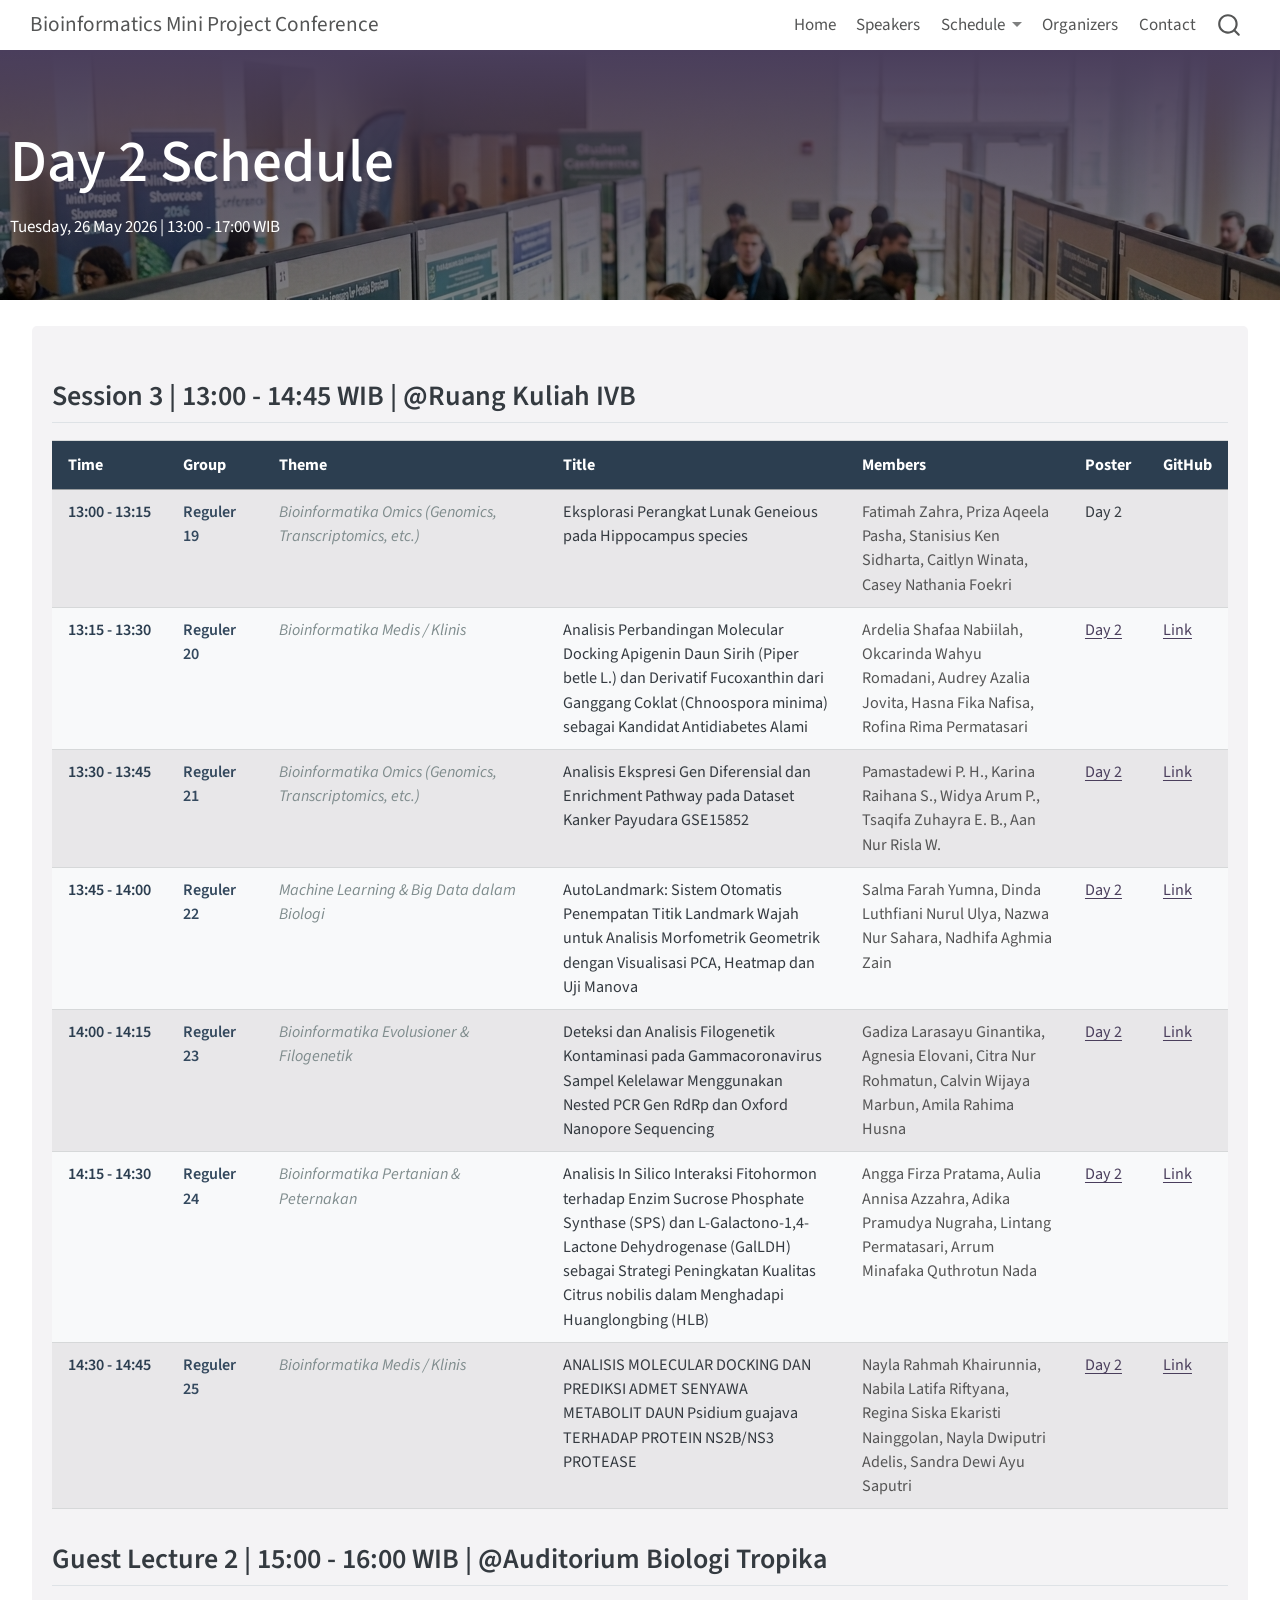
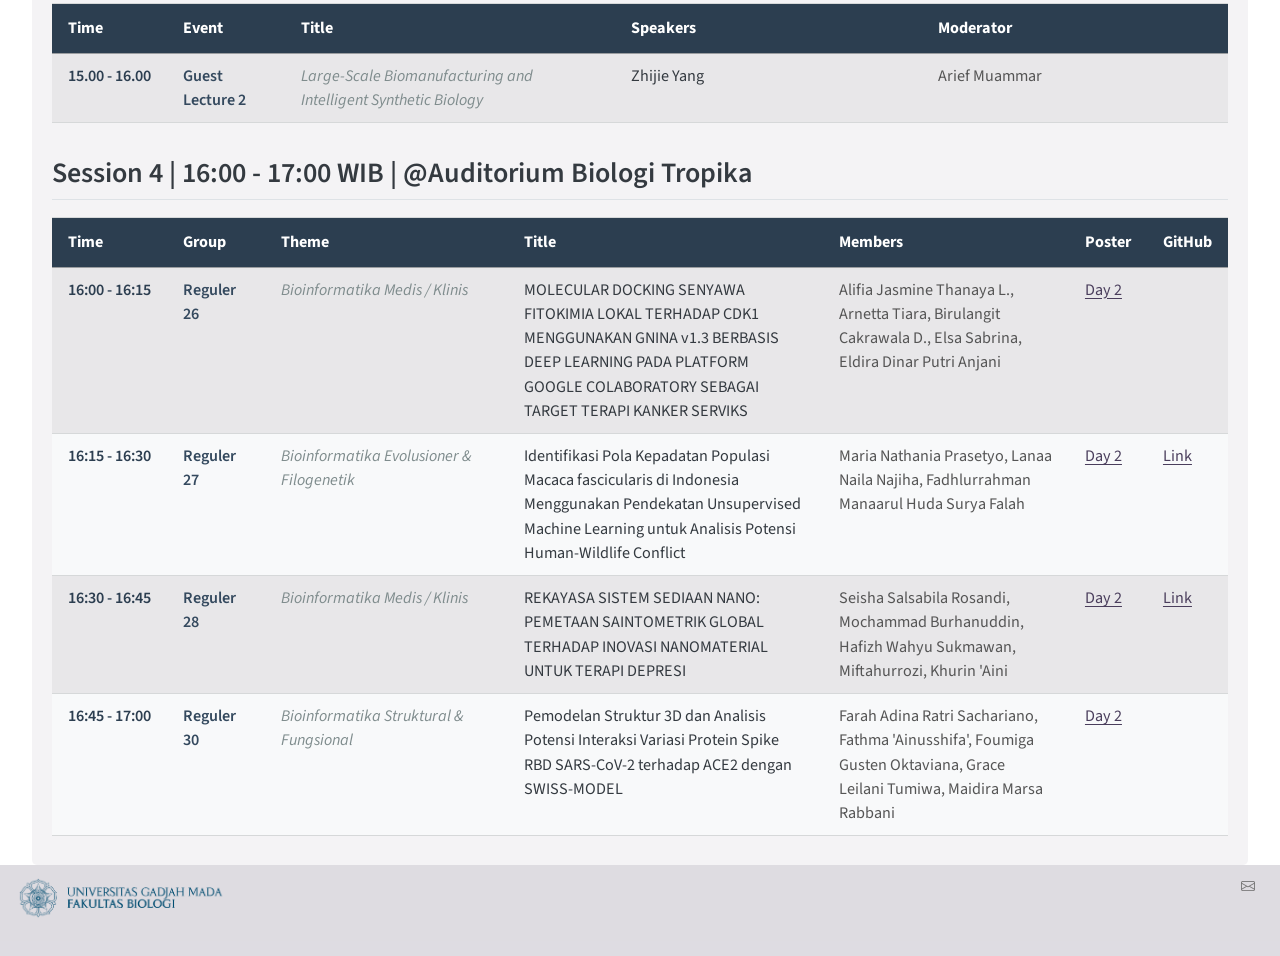
<file: program/day2.html>
<!DOCTYPE html>
<html xmlns="http://www.w3.org/1999/xhtml" lang="en" xml:lang="en"><head>

<meta charset="utf-8">
<meta name="generator" content="quarto-1.9.37">

<meta name="viewport" content="width=device-width, initial-scale=1.0, user-scalable=yes">


<title>Day 2 Schedule – Bioinformatics Mini Project Conference</title>
<style>
/* Default styles provided by pandoc.
** See https://pandoc.org/MANUAL.html#variables-for-html for config info.
*/
code{white-space: pre-wrap;}
span.smallcaps{font-variant: small-caps;}
div.columns{display: flex; gap: min(4vw, 1.5em);}
div.column{flex: auto; overflow-x: auto;}
div.hanging-indent{margin-left: 1.5em; text-indent: -1.5em;}
ul.task-list{list-style: none;}
ul.task-list li input[type="checkbox"] {
  width: 0.8em;
  margin: 0 0.8em 0.2em -1em; /* quarto-specific, see https://github.com/quarto-dev/quarto-cli/issues/4556 */ 
  vertical-align: middle;
}
</style>


<script src="../site_libs/quarto-nav/quarto-nav.js"></script>
<script src="../site_libs/quarto-nav/headroom.min.js"></script>
<script src="../site_libs/clipboard/clipboard.min.js"></script>
<script src="../site_libs/quarto-search/autocomplete.umd.js"></script>
<script src="../site_libs/quarto-search/fuse.min.js"></script>
<script src="../site_libs/quarto-search/quarto-search.js"></script>
<meta name="quarto:offset" content="../">
<script src="../site_libs/quarto-html/quarto.js" type="module"></script>
<script src="../site_libs/quarto-html/tabsets/tabsets.js" type="module"></script>
<script src="../site_libs/quarto-html/popper.min.js"></script>
<script src="../site_libs/quarto-html/tippy.umd.min.js"></script>
<script src="../site_libs/quarto-html/anchor.min.js"></script>
<link href="../site_libs/quarto-html/tippy.css" rel="stylesheet">
<link href="../site_libs/quarto-html/quarto-syntax-highlighting-7f8f88aac4f3542376d5c11b86a4c14d.css" rel="stylesheet" id="quarto-text-highlighting-styles">
<script src="../site_libs/bootstrap/bootstrap.min.js"></script>
<link href="../site_libs/bootstrap/bootstrap-icons.css" rel="stylesheet">
<link href="../site_libs/bootstrap/bootstrap-74a7541bd803b9599b6fcedd7cfdcdc8.min.css" rel="stylesheet" append-hash="true" id="quarto-bootstrap" data-mode="light">
<script id="quarto-search-options" type="application/json">{
  "location": "navbar",
  "copy-button": false,
  "collapse-after": 3,
  "panel-placement": "end",
  "type": "overlay",
  "limit": 50,
  "keyboard-shortcut": [
    "f",
    "/",
    "s"
  ],
  "show-item-context": false,
  "language": {
    "search-no-results-text": "No results",
    "search-matching-documents-text": "matching documents",
    "search-copy-link-title": "Copy link to search",
    "search-hide-matches-text": "Hide additional matches",
    "search-more-match-text": "more match in this document",
    "search-more-matches-text": "more matches in this document",
    "search-clear-button-title": "Clear",
    "search-text-placeholder": "",
    "search-detached-cancel-button-title": "Cancel",
    "search-submit-button-title": "Submit",
    "search-label": "Search"
  }
}</script>


</head>

<body class="nav-fixed fullcontent quarto-light">

<div id="quarto-search-results"></div>
  <header id="quarto-header" class="headroom fixed-top">
    <nav class="navbar navbar-expand-lg " data-bs-theme="dark">
      <div class="navbar-container container-fluid">
      <div class="navbar-brand-container mx-auto">
    <a class="navbar-brand" href="../index.html">
    <span class="navbar-title">Bioinformatics Mini Project Conference</span>
    </a>
  </div>
            <div id="quarto-search" class="" title="Search"></div>
          <button class="navbar-toggler" type="button" data-bs-toggle="collapse" data-bs-target="#navbarCollapse" aria-controls="navbarCollapse" role="menu" aria-expanded="false" aria-label="Toggle navigation" onclick="if (window.quartoToggleHeadroom) { window.quartoToggleHeadroom(); }">
  <span class="navbar-toggler-icon"></span>
</button>
          <div class="collapse navbar-collapse" id="navbarCollapse">
            <ul class="navbar-nav navbar-nav-scroll ms-auto">
  <li class="nav-item">
    <a class="nav-link" href="../index.html"> 
<span class="menu-text">Home</span></a>
  </li>  
  <li class="nav-item">
    <a class="nav-link" href="../speakers/"> 
<span class="menu-text">Speakers</span></a>
  </li>  
  <li class="nav-item dropdown ">
    <a class="nav-link dropdown-toggle" href="#" id="nav-menu-schedule" role="link" data-bs-toggle="dropdown" aria-expanded="false">
 <span class="menu-text">Schedule</span>
    </a>
    <ul class="dropdown-menu dropdown-menu-end" aria-labelledby="nav-menu-schedule">    
        <li>
    <a class="dropdown-item" href="../program/schedule.html">
 <span class="dropdown-text">Overview</span></a>
  </li>  
        <li>
    <a class="dropdown-item" href="../program/day1.html">
 <span class="dropdown-text">Day 1</span></a>
  </li>  
        <li>
    <a class="dropdown-item" href="../program/day2.html">
 <span class="dropdown-text">Day 2</span></a>
  </li>  
    </ul>
  </li>
  <li class="nav-item">
    <a class="nav-link" href="../organizers/"> 
<span class="menu-text">Organizers</span></a>
  </li>  
  <li class="nav-item">
    <a class="nav-link" href="../contact.html"> 
<span class="menu-text">Contact</span></a>
  </li>  
</ul>
          </div> <!-- /navcollapse -->
            <div class="quarto-navbar-tools">
</div>
      </div> <!-- /container-fluid -->
    </nav>
</header>
<!-- content -->
<div id="quarto-content" class="quarto-container page-layout-custom page-navbar">
<!-- sidebar -->
<!-- margin-sidebar -->
<!-- main -->




<div class="grid">
<div id="sponsors_banner" class="g-col-12 title">
<section id="day-2-schedule" class="level1">
<h1>Day 2 Schedule</h1>
<p>Tuesday, 26 May 2026 | 13:00 - 17:00 WIB</p>
</section>
</div>
<div class="g-col-12 full_text_block">
<div id="morning_session" class="g-col-12">
<section id="session-3-1300---1445-wib-ruang-kuliah-ivb" class="level2">
<h2 data-anchor-id="session-3-1300---1445-wib-ruang-kuliah-ivb">Session 3 | 13:00 - 14:45 WIB | <span class="citation" data-cites="Ruang">@Ruang</span> Kuliah IVB</h2>
<div id="schedule-morning">

</div>
</section>
</div>
<div id="break_session" class="g-col-12">
<section id="guest-lecture-2-1500---1600-wib-auditorium-biologi-tropika" class="level2">
<h2 data-anchor-id="guest-lecture-2-1500---1600-wib-auditorium-biologi-tropika">Guest Lecture 2 | 15:00 - 16:00 WIB | <span class="citation" data-cites="Auditorium">@Auditorium</span> Biologi Tropika</h2>
<table class="table table-striped table-hover schedule-table caption-top">
<colgroup>
<col style="width: 7%">
<col style="width: 10%">
<col style="width: 28%">
<col style="width: 26%">
<col style="width: 26%">
</colgroup>
<thead>
<tr class="header">
<th>Time</th>
<th>Event</th>
<th>Title</th>
<th>Speakers</th>
<th>Moderator</th>
</tr>
</thead>
<tbody>
<tr class="odd">
<td>15.00 - 16.00</td>
<td>Guest Lecture 2</td>
<td>Large-Scale Biomanufacturing and Intelligent Synthetic Biology</td>
<td>Zhijie Yang</td>
<td>Arief Muammar</td>
</tr>
</tbody>
</table>
</section>
</div>
<div id="afternoon_session" class="g-col-12">
<section id="session-4-1600---1700-wib-auditorium-biologi-tropika" class="level2">
<h2 data-anchor-id="session-4-1600---1700-wib-auditorium-biologi-tropika">Session 4 | 16:00 - 17:00 WIB | <span class="citation" data-cites="Auditorium">@Auditorium</span> Biologi Tropika</h2>
<div id="schedule-afternoon">

</div>
</section>
</div>
<script src="../js/schedule.js"></script>
<script>
const SCHEDULE_MORNING = {
  files: ["../assets/selasa-1.json"]
};

const SCHEDULE_AFTERNOON = {
  files: ["../assets/selasa-2.json"]
};

renderSchedule("schedule-morning", SCHEDULE_MORNING);
renderSchedule("schedule-afternoon", SCHEDULE_AFTERNOON);
</script>
</div>
</div>




<script id="quarto-html-after-body" type="application/javascript">
  window.document.addEventListener("DOMContentLoaded", function (event) {
    const icon = "";
    const anchorJS = new window.AnchorJS();
    anchorJS.options = {
      placement: 'right',
      icon: icon
    };
    anchorJS.add('.anchored');
    const isCodeAnnotation = (el) => {
      for (const clz of el.classList) {
        if (clz.startsWith('code-annotation-')) {                     
          return true;
        }
      }
      return false;
    }
    const onCopySuccess = function(e) {
      // button target
      const button = e.trigger;
      // don't keep focus
      button.blur();
      // flash "checked"
      button.classList.add('code-copy-button-checked');
      var currentTitle = button.getAttribute("title");
      button.setAttribute("title", "Copied!");
      let tooltip;
      if (window.bootstrap) {
        button.setAttribute("data-bs-toggle", "tooltip");
        button.setAttribute("data-bs-placement", "left");
        button.setAttribute("data-bs-title", "Copied!");
        tooltip = new bootstrap.Tooltip(button, 
          { trigger: "manual", 
            customClass: "code-copy-button-tooltip",
            offset: [0, -8]});
        tooltip.show();    
      }
      setTimeout(function() {
        if (tooltip) {
          tooltip.hide();
          button.removeAttribute("data-bs-title");
          button.removeAttribute("data-bs-toggle");
          button.removeAttribute("data-bs-placement");
        }
        button.setAttribute("title", currentTitle);
        button.classList.remove('code-copy-button-checked');
      }, 1000);
      // clear code selection
      e.clearSelection();
    }
    const getTextToCopy = function(trigger) {
      const outerScaffold = trigger.parentElement.cloneNode(true);
      const codeEl = outerScaffold.querySelector('code');
      for (const childEl of codeEl.children) {
        if (isCodeAnnotation(childEl)) {
          childEl.remove();
        }
      }
      return codeEl.innerText;
    }
    const clipboard = new window.ClipboardJS('.code-copy-button:not([data-in-quarto-modal])', {
      text: getTextToCopy
    });
    clipboard.on('success', onCopySuccess);
    if (window.document.getElementById('quarto-embedded-source-code-modal')) {
      const clipboardModal = new window.ClipboardJS('.code-copy-button[data-in-quarto-modal]', {
        text: getTextToCopy,
        container: window.document.getElementById('quarto-embedded-source-code-modal')
      });
      clipboardModal.on('success', onCopySuccess);
    }
      var localhostRegex = new RegExp(/^(?:http|https):\/\/localhost\:?[0-9]*\//);
      var mailtoRegex = new RegExp(/^mailto:/);
        var filterRegex = new RegExp('/' + window.location.host + '/');
      var isInternal = (href) => {
          return filterRegex.test(href) || localhostRegex.test(href) || mailtoRegex.test(href);
      }
      // Inspect non-navigation links and adorn them if external
     var links = window.document.querySelectorAll('a[href]:not(.nav-link):not(.navbar-brand):not(.toc-action):not(.sidebar-link):not(.sidebar-item-toggle):not(.pagination-link):not(.no-external):not([aria-hidden]):not(.dropdown-item):not(.quarto-navigation-tool):not(.about-link)');
      for (var i=0; i<links.length; i++) {
        const link = links[i];
        if (!isInternal(link.href)) {
          // undo the damage that might have been done by quarto-nav.js in the case of
          // links that we want to consider external
          if (link.dataset.originalHref !== undefined) {
            link.href = link.dataset.originalHref;
          }
        }
      }
    function tippyHover(el, contentFn, onTriggerFn, onUntriggerFn) {
      const config = {
        allowHTML: true,
        maxWidth: 500,
        delay: 100,
        arrow: false,
        appendTo: function(el) {
            return el.parentElement;
        },
        interactive: true,
        interactiveBorder: 10,
        theme: 'quarto',
        placement: 'bottom-start',
      };
      if (contentFn) {
        config.content = contentFn;
      }
      if (onTriggerFn) {
        config.onTrigger = onTriggerFn;
      }
      if (onUntriggerFn) {
        config.onUntrigger = onUntriggerFn;
      }
      window.tippy(el, config); 
    }
    const noterefs = window.document.querySelectorAll('a[role="doc-noteref"]');
    for (var i=0; i<noterefs.length; i++) {
      const ref = noterefs[i];
      tippyHover(ref, function() {
        // use id or data attribute instead here
        let href = ref.getAttribute('data-footnote-href') || ref.getAttribute('href');
        try { href = new URL(href).hash; } catch {}
        const id = href.replace(/^#\/?/, "");
        const note = window.document.getElementById(id);
        if (note) {
          return note.innerHTML;
        } else {
          return "";
        }
      });
    }
    const xrefs = window.document.querySelectorAll('a.quarto-xref');
    const processXRef = (id, note) => {
      // Strip column container classes
      const stripColumnClz = (el) => {
        el.classList.remove("page-full", "page-columns");
        if (el.children) {
          for (const child of el.children) {
            stripColumnClz(child);
          }
        }
      }
      stripColumnClz(note)
      if (id === null || id.startsWith('sec-')) {
        // Special case sections, only their first couple elements
        const container = document.createElement("div");
        if (note.children && note.children.length > 2) {
          container.appendChild(note.children[0].cloneNode(true));
          for (let i = 1; i < note.children.length; i++) {
            const child = note.children[i];
            if (child.tagName === "P" && child.innerText === "") {
              continue;
            } else {
              container.appendChild(child.cloneNode(true));
              break;
            }
          }
          if (window.Quarto?.typesetMath) {
            window.Quarto.typesetMath(container);
          }
          return container.innerHTML
        } else {
          if (window.Quarto?.typesetMath) {
            window.Quarto.typesetMath(note);
          }
          return note.innerHTML;
        }
      } else {
        // Remove any anchor links if they are present
        const anchorLink = note.querySelector('a.anchorjs-link');
        if (anchorLink) {
          anchorLink.remove();
        }
        if (window.Quarto?.typesetMath) {
          window.Quarto.typesetMath(note);
        }
        if (note.classList.contains("callout")) {
          return note.outerHTML;
        } else {
          return note.innerHTML;
        }
      }
    }
    for (var i=0; i<xrefs.length; i++) {
      const xref = xrefs[i];
      tippyHover(xref, undefined, function(instance) {
        instance.disable();
        let url = xref.getAttribute('href');
        let hash = undefined; 
        if (url.startsWith('#')) {
          hash = url;
        } else {
          try { hash = new URL(url).hash; } catch {}
        }
        if (hash) {
          const id = hash.replace(/^#\/?/, "");
          const note = window.document.getElementById(id);
          if (note !== null) {
            try {
              const html = processXRef(id, note.cloneNode(true));
              instance.setContent(html);
            } finally {
              instance.enable();
              instance.show();
            }
          } else {
            // See if we can fetch this
            fetch(url.split('#')[0])
            .then(res => res.text())
            .then(html => {
              const parser = new DOMParser();
              const htmlDoc = parser.parseFromString(html, "text/html");
              const note = htmlDoc.getElementById(id);
              if (note !== null) {
                const html = processXRef(id, note);
                instance.setContent(html);
              } 
            }).finally(() => {
              instance.enable();
              instance.show();
            });
          }
        } else {
          // See if we can fetch a full url (with no hash to target)
          // This is a special case and we should probably do some content thinning / targeting
          fetch(url)
          .then(res => res.text())
          .then(html => {
            const parser = new DOMParser();
            const htmlDoc = parser.parseFromString(html, "text/html");
            const note = htmlDoc.querySelector('main.content');
            if (note !== null) {
              // This should only happen for chapter cross references
              // (since there is no id in the URL)
              // remove the first header
              if (note.children.length > 0 && note.children[0].tagName === "HEADER") {
                note.children[0].remove();
              }
              const html = processXRef(null, note);
              instance.setContent(html);
            } 
          }).finally(() => {
            instance.enable();
            instance.show();
          });
        }
      }, function(instance) {
      });
    }
        let selectedAnnoteEl;
        const selectorForAnnotation = ( cell, annotation) => {
          let cellAttr = 'data-code-cell="' + cell + '"';
          let lineAttr = 'data-code-annotation="' +  annotation + '"';
          const selector = 'span[' + cellAttr + '][' + lineAttr + ']';
          return selector;
        }
        const selectCodeLines = (annoteEl) => {
          const doc = window.document;
          const targetCell = annoteEl.getAttribute("data-target-cell");
          const targetAnnotation = annoteEl.getAttribute("data-target-annotation");
          const annoteSpan = window.document.querySelector(selectorForAnnotation(targetCell, targetAnnotation));
          const lines = annoteSpan.getAttribute("data-code-lines").split(",");
          const lineIds = lines.map((line) => {
            return targetCell + "-" + line;
          })
          let top = null;
          let height = null;
          let parent = null;
          if (lineIds.length > 0) {
              //compute the position of the single el (top and bottom and make a div)
              const el = window.document.getElementById(lineIds[0]);
              top = el.offsetTop;
              height = el.offsetHeight;
              parent = el.parentElement.parentElement;
            if (lineIds.length > 1) {
              const lastEl = window.document.getElementById(lineIds[lineIds.length - 1]);
              const bottom = lastEl.offsetTop + lastEl.offsetHeight;
              height = bottom - top;
            }
            if (top !== null && height !== null && parent !== null) {
              // cook up a div (if necessary) and position it 
              let div = window.document.getElementById("code-annotation-line-highlight");
              if (div === null) {
                div = window.document.createElement("div");
                div.setAttribute("id", "code-annotation-line-highlight");
                div.style.position = 'absolute';
                parent.appendChild(div);
              }
              div.style.top = top - 2 + "px";
              div.style.height = height + 4 + "px";
              div.style.left = 0;
              let gutterDiv = window.document.getElementById("code-annotation-line-highlight-gutter");
              if (gutterDiv === null) {
                gutterDiv = window.document.createElement("div");
                gutterDiv.setAttribute("id", "code-annotation-line-highlight-gutter");
                gutterDiv.style.position = 'absolute';
                const codeCell = window.document.getElementById(targetCell);
                const gutter = codeCell.querySelector('.code-annotation-gutter');
                gutter.appendChild(gutterDiv);
              }
              gutterDiv.style.top = top - 2 + "px";
              gutterDiv.style.height = height + 4 + "px";
            }
            selectedAnnoteEl = annoteEl;
          }
        };
        const unselectCodeLines = () => {
          const elementsIds = ["code-annotation-line-highlight", "code-annotation-line-highlight-gutter"];
          elementsIds.forEach((elId) => {
            const div = window.document.getElementById(elId);
            if (div) {
              div.remove();
            }
          });
          selectedAnnoteEl = undefined;
        };
          // Handle positioning of the toggle
      window.addEventListener(
        "resize",
        throttle(() => {
          elRect = undefined;
          if (selectedAnnoteEl) {
            selectCodeLines(selectedAnnoteEl);
          }
        }, 10)
      );
      function throttle(fn, ms) {
      let throttle = false;
      let timer;
        return (...args) => {
          if(!throttle) { // first call gets through
              fn.apply(this, args);
              throttle = true;
          } else { // all the others get throttled
              if(timer) clearTimeout(timer); // cancel #2
              timer = setTimeout(() => {
                fn.apply(this, args);
                timer = throttle = false;
              }, ms);
          }
        };
      }
        // Attach click handler to the DT
        const annoteDls = window.document.querySelectorAll('dt[data-target-cell]');
        for (const annoteDlNode of annoteDls) {
          annoteDlNode.addEventListener('click', (event) => {
            const clickedEl = event.target;
            if (clickedEl !== selectedAnnoteEl) {
              unselectCodeLines();
              const activeEl = window.document.querySelector('dt[data-target-cell].code-annotation-active');
              if (activeEl) {
                activeEl.classList.remove('code-annotation-active');
              }
              selectCodeLines(clickedEl);
              clickedEl.classList.add('code-annotation-active');
            } else {
              // Unselect the line
              unselectCodeLines();
              clickedEl.classList.remove('code-annotation-active');
            }
          });
        }
    const findCites = (el) => {
      const parentEl = el.parentElement;
      if (parentEl) {
        const cites = parentEl.dataset.cites;
        if (cites) {
          return {
            el,
            cites: cites.split(' ')
          };
        } else {
          return findCites(el.parentElement)
        }
      } else {
        return undefined;
      }
    };
    var bibliorefs = window.document.querySelectorAll('a[role="doc-biblioref"]');
    for (var i=0; i<bibliorefs.length; i++) {
      const ref = bibliorefs[i];
      const citeInfo = findCites(ref);
      if (citeInfo) {
        tippyHover(citeInfo.el, function() {
          var popup = window.document.createElement('div');
          citeInfo.cites.forEach(function(cite) {
            var citeDiv = window.document.createElement('div');
            citeDiv.classList.add('hanging-indent');
            citeDiv.classList.add('csl-entry');
            var biblioDiv = window.document.getElementById('ref-' + cite);
            if (biblioDiv) {
              citeDiv.innerHTML = biblioDiv.innerHTML;
            }
            popup.appendChild(citeDiv);
          });
          return popup.innerHTML;
        });
      }
    }
  });
  </script>
</div> <!-- /content -->
<footer class="footer">
  <div class="nav-footer">
    <div class="nav-footer-left">
<div class="column" style="width:100%;">
<div class="quarto-figure quarto-figure-left">
<figure class="figure">
<p><img src="../img/faculty_biology_ugm.png" class="img-fluid quarto-figure quarto-figure-left figure-img" style="max-width: 50%; margin-right: 10px; max-height: 50px;"></p>
</figure>
</div>
</div>
</div>   
    <div class="nav-footer-center">
      &nbsp;
    </div>
    <div class="nav-footer-right">
      <ul class="footer-items list-unstyled">
    <li class="nav-item compact">
    <a class="nav-link" href="mailto:matin_nuhamunada@ugm.ac.id">
      <i class="bi bi-envelope" role="img">
</i> 
    </a>
  </li>  
</ul>
    </div>
  </div>
</footer>




</body></html>
</file>
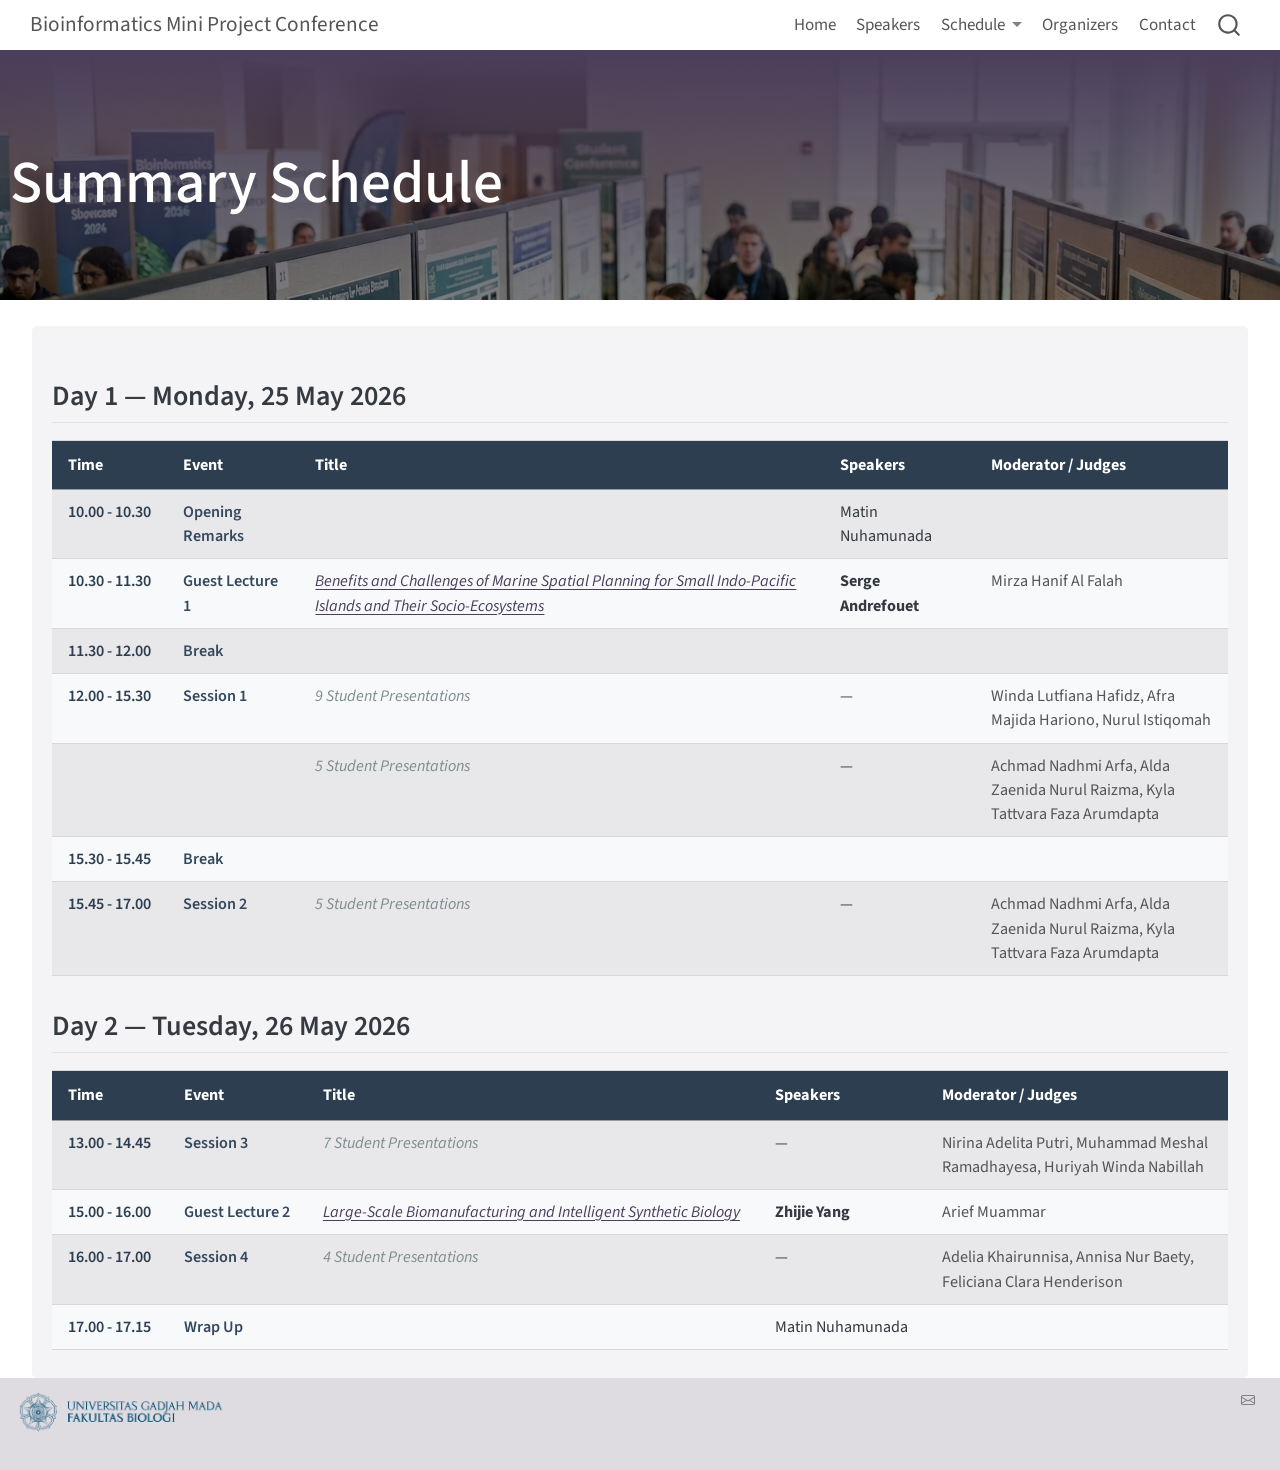
<file: program/schedule.html>
<!DOCTYPE html>
<html xmlns="http://www.w3.org/1999/xhtml" lang="en" xml:lang="en"><head>

<meta charset="utf-8">
<meta name="generator" content="quarto-1.9.37">

<meta name="viewport" content="width=device-width, initial-scale=1.0, user-scalable=yes">


<title>Main Schedule – Bioinformatics Mini Project Conference</title>
<style>
/* Default styles provided by pandoc.
** See https://pandoc.org/MANUAL.html#variables-for-html for config info.
*/
code{white-space: pre-wrap;}
span.smallcaps{font-variant: small-caps;}
div.columns{display: flex; gap: min(4vw, 1.5em);}
div.column{flex: auto; overflow-x: auto;}
div.hanging-indent{margin-left: 1.5em; text-indent: -1.5em;}
ul.task-list{list-style: none;}
ul.task-list li input[type="checkbox"] {
  width: 0.8em;
  margin: 0 0.8em 0.2em -1em; /* quarto-specific, see https://github.com/quarto-dev/quarto-cli/issues/4556 */ 
  vertical-align: middle;
}
</style>


<script src="../site_libs/quarto-nav/quarto-nav.js"></script>
<script src="../site_libs/quarto-nav/headroom.min.js"></script>
<script src="../site_libs/clipboard/clipboard.min.js"></script>
<script src="../site_libs/quarto-search/autocomplete.umd.js"></script>
<script src="../site_libs/quarto-search/fuse.min.js"></script>
<script src="../site_libs/quarto-search/quarto-search.js"></script>
<meta name="quarto:offset" content="../">
<script src="../site_libs/quarto-html/quarto.js" type="module"></script>
<script src="../site_libs/quarto-html/tabsets/tabsets.js" type="module"></script>
<script src="../site_libs/quarto-html/popper.min.js"></script>
<script src="../site_libs/quarto-html/tippy.umd.min.js"></script>
<script src="../site_libs/quarto-html/anchor.min.js"></script>
<link href="../site_libs/quarto-html/tippy.css" rel="stylesheet">
<link href="../site_libs/quarto-html/quarto-syntax-highlighting-7f8f88aac4f3542376d5c11b86a4c14d.css" rel="stylesheet" id="quarto-text-highlighting-styles">
<script src="../site_libs/bootstrap/bootstrap.min.js"></script>
<link href="../site_libs/bootstrap/bootstrap-icons.css" rel="stylesheet">
<link href="../site_libs/bootstrap/bootstrap-74a7541bd803b9599b6fcedd7cfdcdc8.min.css" rel="stylesheet" append-hash="true" id="quarto-bootstrap" data-mode="light">
<script id="quarto-search-options" type="application/json">{
  "location": "navbar",
  "copy-button": false,
  "collapse-after": 3,
  "panel-placement": "end",
  "type": "overlay",
  "limit": 50,
  "keyboard-shortcut": [
    "f",
    "/",
    "s"
  ],
  "show-item-context": false,
  "language": {
    "search-no-results-text": "No results",
    "search-matching-documents-text": "matching documents",
    "search-copy-link-title": "Copy link to search",
    "search-hide-matches-text": "Hide additional matches",
    "search-more-match-text": "more match in this document",
    "search-more-matches-text": "more matches in this document",
    "search-clear-button-title": "Clear",
    "search-text-placeholder": "",
    "search-detached-cancel-button-title": "Cancel",
    "search-submit-button-title": "Submit",
    "search-label": "Search"
  }
}</script>


</head>

<body class="nav-fixed fullcontent quarto-light">

<div id="quarto-search-results"></div>
  <header id="quarto-header" class="headroom fixed-top">
    <nav class="navbar navbar-expand-lg " data-bs-theme="dark">
      <div class="navbar-container container-fluid">
      <div class="navbar-brand-container mx-auto">
    <a class="navbar-brand" href="../index.html">
    <span class="navbar-title">Bioinformatics Mini Project Conference</span>
    </a>
  </div>
            <div id="quarto-search" class="" title="Search"></div>
          <button class="navbar-toggler" type="button" data-bs-toggle="collapse" data-bs-target="#navbarCollapse" aria-controls="navbarCollapse" role="menu" aria-expanded="false" aria-label="Toggle navigation" onclick="if (window.quartoToggleHeadroom) { window.quartoToggleHeadroom(); }">
  <span class="navbar-toggler-icon"></span>
</button>
          <div class="collapse navbar-collapse" id="navbarCollapse">
            <ul class="navbar-nav navbar-nav-scroll ms-auto">
  <li class="nav-item">
    <a class="nav-link" href="../index.html"> 
<span class="menu-text">Home</span></a>
  </li>  
  <li class="nav-item">
    <a class="nav-link" href="../speakers/"> 
<span class="menu-text">Speakers</span></a>
  </li>  
  <li class="nav-item dropdown ">
    <a class="nav-link dropdown-toggle" href="#" id="nav-menu-schedule" role="link" data-bs-toggle="dropdown" aria-expanded="false">
 <span class="menu-text">Schedule</span>
    </a>
    <ul class="dropdown-menu dropdown-menu-end" aria-labelledby="nav-menu-schedule">    
        <li>
    <a class="dropdown-item" href="../program/schedule.html">
 <span class="dropdown-text">Overview</span></a>
  </li>  
        <li>
    <a class="dropdown-item" href="../program/day1.html">
 <span class="dropdown-text">Day 1</span></a>
  </li>  
        <li>
    <a class="dropdown-item" href="../program/day2.html">
 <span class="dropdown-text">Day 2</span></a>
  </li>  
    </ul>
  </li>
  <li class="nav-item">
    <a class="nav-link" href="../organizers/"> 
<span class="menu-text">Organizers</span></a>
  </li>  
  <li class="nav-item">
    <a class="nav-link" href="../contact.html"> 
<span class="menu-text">Contact</span></a>
  </li>  
</ul>
          </div> <!-- /navcollapse -->
            <div class="quarto-navbar-tools">
</div>
      </div> <!-- /container-fluid -->
    </nav>
</header>
<!-- content -->
<div id="quarto-content" class="quarto-container page-layout-custom page-navbar">
<!-- sidebar -->
<!-- margin-sidebar -->
<!-- main -->




<div class="grid">
<div id="sponsors_banner" class="g-col-12 title">
<section id="summary-schedule" class="level1">
<h1>Summary Schedule</h1>
</section>
</div>
<div class="g-col-12 full_text_block">
<section id="day-1-monday-25-may-2026" class="level2">
<h2 data-anchor-id="day-1-monday-25-may-2026">Day 1 — Monday, 25 May 2026</h2>
<table class="table table-striped table-hover schedule-table caption-top">
<thead>
<tr class="header">
<th>Time</th>
<th>Event</th>
<th>Title</th>
<th>Speakers</th>
<th>Moderator / Judges</th>
</tr>
</thead>
<tbody>
<tr class="odd">
<td>10.00 - 10.30</td>
<td>Opening Remarks</td>
<td></td>
<td>Matin Nuhamunada</td>
<td></td>
</tr>
<tr class="even">
<td>10.30 - 11.30</td>
<td>Guest Lecture 1</td>
<td><a href="https://www.youtube.com/live/OuUsCJgTXHE">Benefits and Challenges of Marine Spatial Planning for Small Indo-Pacific Islands and Their Socio-Ecosystems</a></td>
<td><strong>Serge Andrefouet</strong></td>
<td>Mirza Hanif Al Falah</td>
</tr>
<tr class="odd">
<td>11.30 - 12.00</td>
<td>Break</td>
<td></td>
<td></td>
<td></td>
</tr>
<tr class="even">
<td>12.00 - 15.30</td>
<td>Session 1</td>
<td>9 Student Presentations</td>
<td>—</td>
<td>Winda Lutfiana Hafidz, Afra Majida Hariono, Nurul Istiqomah</td>
</tr>
<tr class="odd">
<td></td>
<td></td>
<td>5 Student Presentations</td>
<td>—</td>
<td>Achmad Nadhmi Arfa, Alda Zaenida Nurul Raizma, Kyla Tattvara Faza Arumdapta</td>
</tr>
<tr class="even">
<td>15.30 - 15.45</td>
<td>Break</td>
<td></td>
<td></td>
<td></td>
</tr>
<tr class="odd">
<td>15.45 - 17.00</td>
<td>Session 2</td>
<td>5 Student Presentations</td>
<td>—</td>
<td>Achmad Nadhmi Arfa, Alda Zaenida Nurul Raizma, Kyla Tattvara Faza Arumdapta</td>
</tr>
</tbody>
</table>
</section>
<section id="day-2-tuesday-26-may-2026" class="level2">
<h2 data-anchor-id="day-2-tuesday-26-may-2026">Day 2 — Tuesday, 26 May 2026</h2>
<table class="table table-striped table-hover schedule-table caption-top">
<thead>
<tr class="header">
<th>Time</th>
<th>Event</th>
<th>Title</th>
<th>Speakers</th>
<th>Moderator / Judges</th>
</tr>
</thead>
<tbody>
<tr class="odd">
<td>13.00 - 14.45</td>
<td>Session 3</td>
<td>7 Student Presentations</td>
<td>—</td>
<td>Nirina Adelita Putri, Muhammad Meshal Ramadhayesa, Huriyah Winda Nabillah</td>
</tr>
<tr class="even">
<td>15.00 - 16.00</td>
<td>Guest Lecture 2</td>
<td><a href="https://www.youtube.com/live/kraCAn-1mjM">Large-Scale Biomanufacturing and Intelligent Synthetic Biology</a></td>
<td><strong>Zhijie Yang</strong></td>
<td>Arief Muammar</td>
</tr>
<tr class="odd">
<td>16.00 - 17.00</td>
<td>Session 4</td>
<td>4 Student Presentations</td>
<td>—</td>
<td>Adelia Khairunnisa, Annisa Nur Baety, Feliciana Clara Henderison</td>
</tr>
<tr class="even">
<td>17.00 - 17.15</td>
<td>Wrap Up</td>
<td></td>
<td>Matin Nuhamunada</td>
<td></td>
</tr>
</tbody>
</table>
</section>
</div>
</div>




<script id="quarto-html-after-body" type="application/javascript">
  window.document.addEventListener("DOMContentLoaded", function (event) {
    const icon = "";
    const anchorJS = new window.AnchorJS();
    anchorJS.options = {
      placement: 'right',
      icon: icon
    };
    anchorJS.add('.anchored');
    const isCodeAnnotation = (el) => {
      for (const clz of el.classList) {
        if (clz.startsWith('code-annotation-')) {                     
          return true;
        }
      }
      return false;
    }
    const onCopySuccess = function(e) {
      // button target
      const button = e.trigger;
      // don't keep focus
      button.blur();
      // flash "checked"
      button.classList.add('code-copy-button-checked');
      var currentTitle = button.getAttribute("title");
      button.setAttribute("title", "Copied!");
      let tooltip;
      if (window.bootstrap) {
        button.setAttribute("data-bs-toggle", "tooltip");
        button.setAttribute("data-bs-placement", "left");
        button.setAttribute("data-bs-title", "Copied!");
        tooltip = new bootstrap.Tooltip(button, 
          { trigger: "manual", 
            customClass: "code-copy-button-tooltip",
            offset: [0, -8]});
        tooltip.show();    
      }
      setTimeout(function() {
        if (tooltip) {
          tooltip.hide();
          button.removeAttribute("data-bs-title");
          button.removeAttribute("data-bs-toggle");
          button.removeAttribute("data-bs-placement");
        }
        button.setAttribute("title", currentTitle);
        button.classList.remove('code-copy-button-checked');
      }, 1000);
      // clear code selection
      e.clearSelection();
    }
    const getTextToCopy = function(trigger) {
      const outerScaffold = trigger.parentElement.cloneNode(true);
      const codeEl = outerScaffold.querySelector('code');
      for (const childEl of codeEl.children) {
        if (isCodeAnnotation(childEl)) {
          childEl.remove();
        }
      }
      return codeEl.innerText;
    }
    const clipboard = new window.ClipboardJS('.code-copy-button:not([data-in-quarto-modal])', {
      text: getTextToCopy
    });
    clipboard.on('success', onCopySuccess);
    if (window.document.getElementById('quarto-embedded-source-code-modal')) {
      const clipboardModal = new window.ClipboardJS('.code-copy-button[data-in-quarto-modal]', {
        text: getTextToCopy,
        container: window.document.getElementById('quarto-embedded-source-code-modal')
      });
      clipboardModal.on('success', onCopySuccess);
    }
      var localhostRegex = new RegExp(/^(?:http|https):\/\/localhost\:?[0-9]*\//);
      var mailtoRegex = new RegExp(/^mailto:/);
        var filterRegex = new RegExp('/' + window.location.host + '/');
      var isInternal = (href) => {
          return filterRegex.test(href) || localhostRegex.test(href) || mailtoRegex.test(href);
      }
      // Inspect non-navigation links and adorn them if external
     var links = window.document.querySelectorAll('a[href]:not(.nav-link):not(.navbar-brand):not(.toc-action):not(.sidebar-link):not(.sidebar-item-toggle):not(.pagination-link):not(.no-external):not([aria-hidden]):not(.dropdown-item):not(.quarto-navigation-tool):not(.about-link)');
      for (var i=0; i<links.length; i++) {
        const link = links[i];
        if (!isInternal(link.href)) {
          // undo the damage that might have been done by quarto-nav.js in the case of
          // links that we want to consider external
          if (link.dataset.originalHref !== undefined) {
            link.href = link.dataset.originalHref;
          }
        }
      }
    function tippyHover(el, contentFn, onTriggerFn, onUntriggerFn) {
      const config = {
        allowHTML: true,
        maxWidth: 500,
        delay: 100,
        arrow: false,
        appendTo: function(el) {
            return el.parentElement;
        },
        interactive: true,
        interactiveBorder: 10,
        theme: 'quarto',
        placement: 'bottom-start',
      };
      if (contentFn) {
        config.content = contentFn;
      }
      if (onTriggerFn) {
        config.onTrigger = onTriggerFn;
      }
      if (onUntriggerFn) {
        config.onUntrigger = onUntriggerFn;
      }
      window.tippy(el, config); 
    }
    const noterefs = window.document.querySelectorAll('a[role="doc-noteref"]');
    for (var i=0; i<noterefs.length; i++) {
      const ref = noterefs[i];
      tippyHover(ref, function() {
        // use id or data attribute instead here
        let href = ref.getAttribute('data-footnote-href') || ref.getAttribute('href');
        try { href = new URL(href).hash; } catch {}
        const id = href.replace(/^#\/?/, "");
        const note = window.document.getElementById(id);
        if (note) {
          return note.innerHTML;
        } else {
          return "";
        }
      });
    }
    const xrefs = window.document.querySelectorAll('a.quarto-xref');
    const processXRef = (id, note) => {
      // Strip column container classes
      const stripColumnClz = (el) => {
        el.classList.remove("page-full", "page-columns");
        if (el.children) {
          for (const child of el.children) {
            stripColumnClz(child);
          }
        }
      }
      stripColumnClz(note)
      if (id === null || id.startsWith('sec-')) {
        // Special case sections, only their first couple elements
        const container = document.createElement("div");
        if (note.children && note.children.length > 2) {
          container.appendChild(note.children[0].cloneNode(true));
          for (let i = 1; i < note.children.length; i++) {
            const child = note.children[i];
            if (child.tagName === "P" && child.innerText === "") {
              continue;
            } else {
              container.appendChild(child.cloneNode(true));
              break;
            }
          }
          if (window.Quarto?.typesetMath) {
            window.Quarto.typesetMath(container);
          }
          return container.innerHTML
        } else {
          if (window.Quarto?.typesetMath) {
            window.Quarto.typesetMath(note);
          }
          return note.innerHTML;
        }
      } else {
        // Remove any anchor links if they are present
        const anchorLink = note.querySelector('a.anchorjs-link');
        if (anchorLink) {
          anchorLink.remove();
        }
        if (window.Quarto?.typesetMath) {
          window.Quarto.typesetMath(note);
        }
        if (note.classList.contains("callout")) {
          return note.outerHTML;
        } else {
          return note.innerHTML;
        }
      }
    }
    for (var i=0; i<xrefs.length; i++) {
      const xref = xrefs[i];
      tippyHover(xref, undefined, function(instance) {
        instance.disable();
        let url = xref.getAttribute('href');
        let hash = undefined; 
        if (url.startsWith('#')) {
          hash = url;
        } else {
          try { hash = new URL(url).hash; } catch {}
        }
        if (hash) {
          const id = hash.replace(/^#\/?/, "");
          const note = window.document.getElementById(id);
          if (note !== null) {
            try {
              const html = processXRef(id, note.cloneNode(true));
              instance.setContent(html);
            } finally {
              instance.enable();
              instance.show();
            }
          } else {
            // See if we can fetch this
            fetch(url.split('#')[0])
            .then(res => res.text())
            .then(html => {
              const parser = new DOMParser();
              const htmlDoc = parser.parseFromString(html, "text/html");
              const note = htmlDoc.getElementById(id);
              if (note !== null) {
                const html = processXRef(id, note);
                instance.setContent(html);
              } 
            }).finally(() => {
              instance.enable();
              instance.show();
            });
          }
        } else {
          // See if we can fetch a full url (with no hash to target)
          // This is a special case and we should probably do some content thinning / targeting
          fetch(url)
          .then(res => res.text())
          .then(html => {
            const parser = new DOMParser();
            const htmlDoc = parser.parseFromString(html, "text/html");
            const note = htmlDoc.querySelector('main.content');
            if (note !== null) {
              // This should only happen for chapter cross references
              // (since there is no id in the URL)
              // remove the first header
              if (note.children.length > 0 && note.children[0].tagName === "HEADER") {
                note.children[0].remove();
              }
              const html = processXRef(null, note);
              instance.setContent(html);
            } 
          }).finally(() => {
            instance.enable();
            instance.show();
          });
        }
      }, function(instance) {
      });
    }
        let selectedAnnoteEl;
        const selectorForAnnotation = ( cell, annotation) => {
          let cellAttr = 'data-code-cell="' + cell + '"';
          let lineAttr = 'data-code-annotation="' +  annotation + '"';
          const selector = 'span[' + cellAttr + '][' + lineAttr + ']';
          return selector;
        }
        const selectCodeLines = (annoteEl) => {
          const doc = window.document;
          const targetCell = annoteEl.getAttribute("data-target-cell");
          const targetAnnotation = annoteEl.getAttribute("data-target-annotation");
          const annoteSpan = window.document.querySelector(selectorForAnnotation(targetCell, targetAnnotation));
          const lines = annoteSpan.getAttribute("data-code-lines").split(",");
          const lineIds = lines.map((line) => {
            return targetCell + "-" + line;
          })
          let top = null;
          let height = null;
          let parent = null;
          if (lineIds.length > 0) {
              //compute the position of the single el (top and bottom and make a div)
              const el = window.document.getElementById(lineIds[0]);
              top = el.offsetTop;
              height = el.offsetHeight;
              parent = el.parentElement.parentElement;
            if (lineIds.length > 1) {
              const lastEl = window.document.getElementById(lineIds[lineIds.length - 1]);
              const bottom = lastEl.offsetTop + lastEl.offsetHeight;
              height = bottom - top;
            }
            if (top !== null && height !== null && parent !== null) {
              // cook up a div (if necessary) and position it 
              let div = window.document.getElementById("code-annotation-line-highlight");
              if (div === null) {
                div = window.document.createElement("div");
                div.setAttribute("id", "code-annotation-line-highlight");
                div.style.position = 'absolute';
                parent.appendChild(div);
              }
              div.style.top = top - 2 + "px";
              div.style.height = height + 4 + "px";
              div.style.left = 0;
              let gutterDiv = window.document.getElementById("code-annotation-line-highlight-gutter");
              if (gutterDiv === null) {
                gutterDiv = window.document.createElement("div");
                gutterDiv.setAttribute("id", "code-annotation-line-highlight-gutter");
                gutterDiv.style.position = 'absolute';
                const codeCell = window.document.getElementById(targetCell);
                const gutter = codeCell.querySelector('.code-annotation-gutter');
                gutter.appendChild(gutterDiv);
              }
              gutterDiv.style.top = top - 2 + "px";
              gutterDiv.style.height = height + 4 + "px";
            }
            selectedAnnoteEl = annoteEl;
          }
        };
        const unselectCodeLines = () => {
          const elementsIds = ["code-annotation-line-highlight", "code-annotation-line-highlight-gutter"];
          elementsIds.forEach((elId) => {
            const div = window.document.getElementById(elId);
            if (div) {
              div.remove();
            }
          });
          selectedAnnoteEl = undefined;
        };
          // Handle positioning of the toggle
      window.addEventListener(
        "resize",
        throttle(() => {
          elRect = undefined;
          if (selectedAnnoteEl) {
            selectCodeLines(selectedAnnoteEl);
          }
        }, 10)
      );
      function throttle(fn, ms) {
      let throttle = false;
      let timer;
        return (...args) => {
          if(!throttle) { // first call gets through
              fn.apply(this, args);
              throttle = true;
          } else { // all the others get throttled
              if(timer) clearTimeout(timer); // cancel #2
              timer = setTimeout(() => {
                fn.apply(this, args);
                timer = throttle = false;
              }, ms);
          }
        };
      }
        // Attach click handler to the DT
        const annoteDls = window.document.querySelectorAll('dt[data-target-cell]');
        for (const annoteDlNode of annoteDls) {
          annoteDlNode.addEventListener('click', (event) => {
            const clickedEl = event.target;
            if (clickedEl !== selectedAnnoteEl) {
              unselectCodeLines();
              const activeEl = window.document.querySelector('dt[data-target-cell].code-annotation-active');
              if (activeEl) {
                activeEl.classList.remove('code-annotation-active');
              }
              selectCodeLines(clickedEl);
              clickedEl.classList.add('code-annotation-active');
            } else {
              // Unselect the line
              unselectCodeLines();
              clickedEl.classList.remove('code-annotation-active');
            }
          });
        }
    const findCites = (el) => {
      const parentEl = el.parentElement;
      if (parentEl) {
        const cites = parentEl.dataset.cites;
        if (cites) {
          return {
            el,
            cites: cites.split(' ')
          };
        } else {
          return findCites(el.parentElement)
        }
      } else {
        return undefined;
      }
    };
    var bibliorefs = window.document.querySelectorAll('a[role="doc-biblioref"]');
    for (var i=0; i<bibliorefs.length; i++) {
      const ref = bibliorefs[i];
      const citeInfo = findCites(ref);
      if (citeInfo) {
        tippyHover(citeInfo.el, function() {
          var popup = window.document.createElement('div');
          citeInfo.cites.forEach(function(cite) {
            var citeDiv = window.document.createElement('div');
            citeDiv.classList.add('hanging-indent');
            citeDiv.classList.add('csl-entry');
            var biblioDiv = window.document.getElementById('ref-' + cite);
            if (biblioDiv) {
              citeDiv.innerHTML = biblioDiv.innerHTML;
            }
            popup.appendChild(citeDiv);
          });
          return popup.innerHTML;
        });
      }
    }
  });
  </script>
</div> <!-- /content -->
<footer class="footer">
  <div class="nav-footer">
    <div class="nav-footer-left">
<div class="column" style="width:100%;">
<div class="quarto-figure quarto-figure-left">
<figure class="figure">
<p><img src="../img/faculty_biology_ugm.png" class="img-fluid quarto-figure quarto-figure-left figure-img" style="max-width: 50%; margin-right: 10px; max-height: 50px;"></p>
</figure>
</div>
</div>
</div>   
    <div class="nav-footer-center">
      &nbsp;
    </div>
    <div class="nav-footer-right">
      <ul class="footer-items list-unstyled">
    <li class="nav-item compact">
    <a class="nav-link" href="mailto:matin_nuhamunada@ugm.ac.id">
      <i class="bi bi-envelope" role="img">
</i> 
    </a>
  </li>  
</ul>
    </div>
  </div>
</footer>




</body></html>
</file>
<file: site_libs/quarto-html/tippy.css>
.tippy-box[data-animation=fade][data-state=hidden]{opacity:0}[data-tippy-root]{max-width:calc(100vw - 10px)}.tippy-box{position:relative;background-color:#333;color:#fff;border-radius:4px;font-size:14px;line-height:1.4;white-space:normal;outline:0;transition-property:transform,visibility,opacity}.tippy-box[data-placement^=top]>.tippy-arrow{bottom:0}.tippy-box[data-placement^=top]>.tippy-arrow:before{bottom:-7px;left:0;border-width:8px 8px 0;border-top-color:initial;transform-origin:center top}.tippy-box[data-placement^=bottom]>.tippy-arrow{top:0}.tippy-box[data-placement^=bottom]>.tippy-arrow:before{top:-7px;left:0;border-width:0 8px 8px;border-bottom-color:initial;transform-origin:center bottom}.tippy-box[data-placement^=left]>.tippy-arrow{right:0}.tippy-box[data-placement^=left]>.tippy-arrow:before{border-width:8px 0 8px 8px;border-left-color:initial;right:-7px;transform-origin:center left}.tippy-box[data-placement^=right]>.tippy-arrow{left:0}.tippy-box[data-placement^=right]>.tippy-arrow:before{left:-7px;border-width:8px 8px 8px 0;border-right-color:initial;transform-origin:center right}.tippy-box[data-inertia][data-state=visible]{transition-timing-function:cubic-bezier(.54,1.5,.38,1.11)}.tippy-arrow{width:16px;height:16px;color:#333}.tippy-arrow:before{content:"";position:absolute;border-color:transparent;border-style:solid}.tippy-content{position:relative;padding:5px 9px;z-index:1}
</file>
<file: site_libs/quarto-html/quarto-syntax-highlighting-7f8f88aac4f3542376d5c11b86a4c14d.css>
/* quarto syntax highlight colors */
:root {
  --quarto-hl-ot-color: #003B4F;
  --quarto-hl-at-color: #657422;
  --quarto-hl-ss-color: #20794D;
  --quarto-hl-an-color: #5E5E5E;
  --quarto-hl-fu-color: #4758AB;
  --quarto-hl-st-color: #20794D;
  --quarto-hl-cf-color: #003B4F;
  --quarto-hl-op-color: #5E5E5E;
  --quarto-hl-er-color: #AD0000;
  --quarto-hl-bn-color: #AD0000;
  --quarto-hl-al-color: #AD0000;
  --quarto-hl-va-color: #111111;
  --quarto-hl-bu-color: inherit;
  --quarto-hl-ex-color: inherit;
  --quarto-hl-pp-color: #AD0000;
  --quarto-hl-in-color: #5E5E5E;
  --quarto-hl-vs-color: #20794D;
  --quarto-hl-wa-color: #5E5E5E;
  --quarto-hl-do-color: #5E5E5E;
  --quarto-hl-im-color: #00769E;
  --quarto-hl-ch-color: #20794D;
  --quarto-hl-dt-color: #AD0000;
  --quarto-hl-fl-color: #AD0000;
  --quarto-hl-co-color: #5E5E5E;
  --quarto-hl-cv-color: #5E5E5E;
  --quarto-hl-cn-color: #8f5902;
  --quarto-hl-sc-color: #5E5E5E;
  --quarto-hl-dv-color: #AD0000;
  --quarto-hl-kw-color: #003B4F;
}

/* other quarto variables */
:root {
  --quarto-font-monospace: SFMono-Regular, Menlo, Monaco, Consolas, "Liberation Mono", "Courier New", monospace;
}

/* syntax highlight based on Pandoc's rules */
pre > code.sourceCode > span {
  color: #003B4F;
}

code.sourceCode > span {
  color: #003B4F;
}

div.sourceCode,
div.sourceCode pre.sourceCode {
  color: #003B4F;
}

/* Normal */
code span {
  color: #003B4F;
}

/* Alert */
code span.al {
  color: #AD0000;
  font-style: inherit;
}

/* Annotation */
code span.an {
  color: #5E5E5E;
  font-style: inherit;
}

/* Attribute */
code span.at {
  color: #657422;
  font-style: inherit;
}

/* BaseN */
code span.bn {
  color: #AD0000;
  font-style: inherit;
}

/* BuiltIn */
code span.bu {
  font-style: inherit;
}

/* ControlFlow */
code span.cf {
  color: #003B4F;
  font-weight: bold;
  font-style: inherit;
}

/* Char */
code span.ch {
  color: #20794D;
  font-style: inherit;
}

/* Constant */
code span.cn {
  color: #8f5902;
  font-style: inherit;
}

/* Comment */
code span.co {
  color: #5E5E5E;
  font-style: inherit;
}

/* CommentVar */
code span.cv {
  color: #5E5E5E;
  font-style: italic;
}

/* Documentation */
code span.do {
  color: #5E5E5E;
  font-style: italic;
}

/* DataType */
code span.dt {
  color: #AD0000;
  font-style: inherit;
}

/* DecVal */
code span.dv {
  color: #AD0000;
  font-style: inherit;
}

/* Error */
code span.er {
  color: #AD0000;
  font-style: inherit;
}

/* Extension */
code span.ex {
  font-style: inherit;
}

/* Float */
code span.fl {
  color: #AD0000;
  font-style: inherit;
}

/* Function */
code span.fu {
  color: #4758AB;
  font-style: inherit;
}

/* Import */
code span.im {
  color: #00769E;
  font-style: inherit;
}

/* Information */
code span.in {
  color: #5E5E5E;
  font-style: inherit;
}

/* Keyword */
code span.kw {
  color: #003B4F;
  font-weight: bold;
  font-style: inherit;
}

/* Operator */
code span.op {
  color: #5E5E5E;
  font-style: inherit;
}

/* Other */
code span.ot {
  color: #003B4F;
  font-style: inherit;
}

/* Preprocessor */
code span.pp {
  color: #AD0000;
  font-style: inherit;
}

/* SpecialChar */
code span.sc {
  color: #5E5E5E;
  font-style: inherit;
}

/* SpecialString */
code span.ss {
  color: #20794D;
  font-style: inherit;
}

/* String */
code span.st {
  color: #20794D;
  font-style: inherit;
}

/* Variable */
code span.va {
  color: #111111;
  font-style: inherit;
}

/* VerbatimString */
code span.vs {
  color: #20794D;
  font-style: inherit;
}

/* Warning */
code span.wa {
  color: #5E5E5E;
  font-style: italic;
}

.prevent-inlining {
  content: "</";
}

/*# sourceMappingURL=789ad8cd35626ba772517505b42a116e.css.map */
</file>
